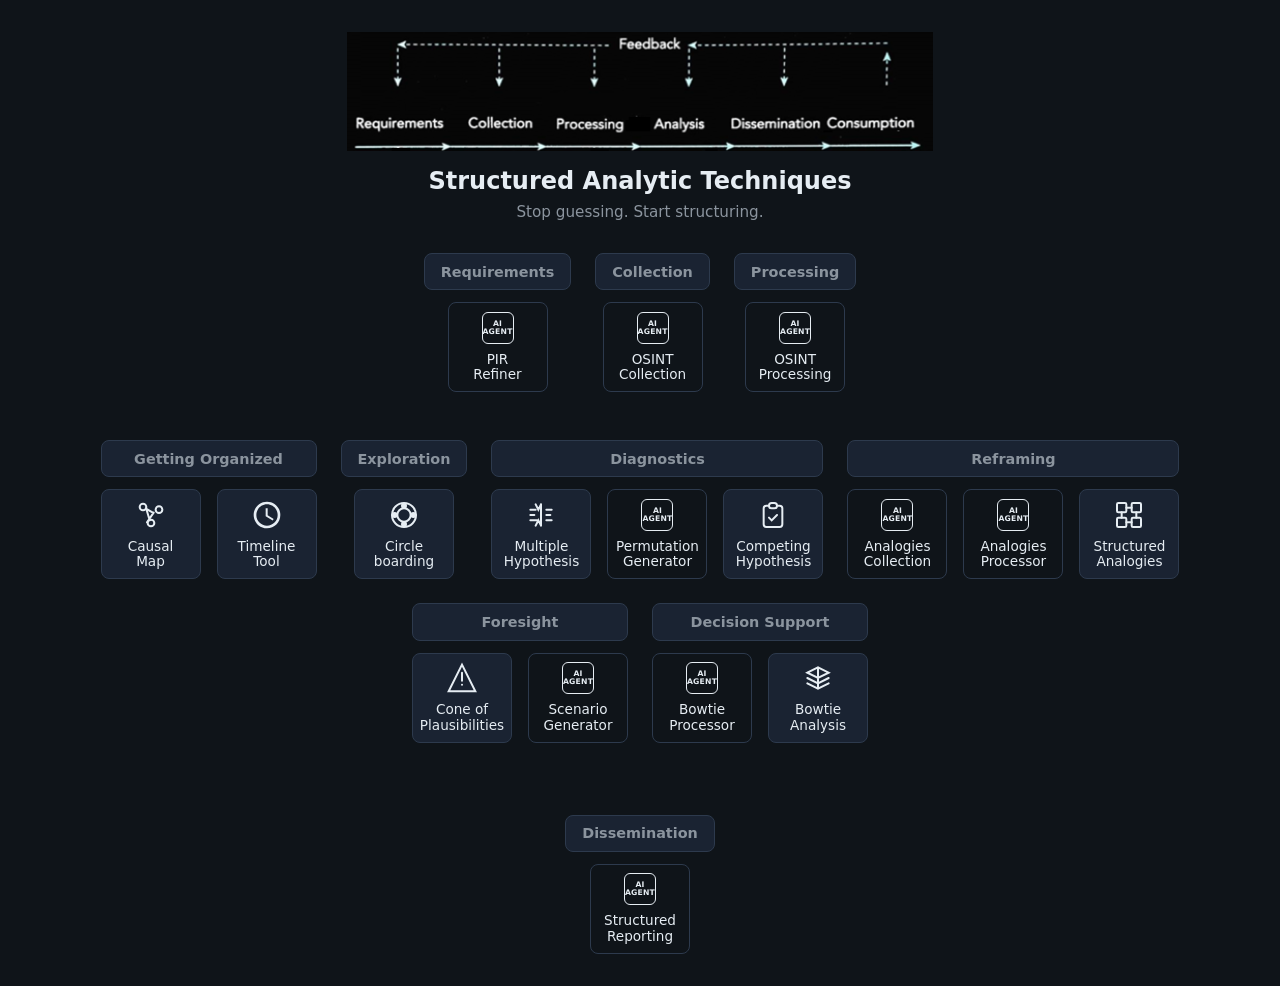
<file: index.html>
<!DOCTYPE html>
<html lang="en">
<head>
  <meta charset="UTF-8">
  <meta name="viewport" content="width=device-width, initial-scale=1.0">
  <title>Structured Analytic Techniques</title>
  <style>
    :root {
      --bg: #0f1419;
      --surface: #1a2332;
      --border: #2d3a4d;
      --text: #e6edf3;
      --text-muted: #8b949e;
      --accent: #58a6ff;
      --radius: 8px;
    }
    * { box-sizing: border-box; }
    body {
      margin: 0;
      font-family: "Segoe UI", system-ui, sans-serif;
      background: var(--bg);
      color: var(--text);
      min-height: 100vh;
      display: flex;
      flex-direction: column;
      align-items: center;
      justify-content: center;
      padding: 2rem 1rem;
    }
    .hub-logo { width: 586px; height: auto; margin-bottom: 1rem; filter: invert(1); }
    h1 { margin: 0 0 0.5rem; font-size: 1.5rem; }
    p.subtitle { margin: 0 0 2rem; color: var(--text-muted); font-size: 0.95rem; }
    .hub-categories {
      display: flex;
      flex-direction: row;
      flex-wrap: wrap;
      gap: 1.5rem;
      max-width: none;
      justify-content: center;
      align-items: flex-start;
    }
    .hub-category {
      display: flex;
      flex-direction: column;
      align-items: center;
    }
    .hub-category-wrap {
      display: inline-flex;
      flex-direction: column;
      align-items: stretch;
      gap: 0.75rem;
    }
    .hub-category-title {
      padding: 0.6rem 1rem;
      font-size: 0.9rem;
      font-weight: 600;
      color: var(--text-muted);
      background: var(--surface);
      border: 1px solid var(--border);
      border-radius: var(--radius);
      text-align: center;
    }
    .hub-buttons {
      display: flex;
      flex-wrap: wrap;
      gap: 1rem;
      justify-content: center;
    }
    .hub-btn {
      display: inline-flex;
      flex-direction: column;
      align-items: center;
      justify-content: center;
      gap: 0.5rem;
      width: 100px;
      min-width: 100px;
      height: 90px;
      min-height: 90px;
      padding: 1rem 0.75rem;
      color: var(--text);
      background: var(--surface);
      border: 1px solid var(--border);
      border-radius: var(--radius);
      text-decoration: none;
      font-size: 0.85rem;
      text-align: center;
      transition: border-color 0.2s, color 0.2s;
      box-sizing: border-box;
    }
    .hub-btn:hover {
      border-color: var(--accent);
      color: var(--accent);
    }
    .hub-btn svg {
      width: 32px;
      height: 32px;
      min-width: 32px;
      min-height: 32px;
      flex-shrink: 0;
      fill: currentColor;
    }
    .hub-btn svg[stroke] { fill: none; stroke: currentColor; }
    .hub-btn.chatgpt-btn { background: transparent; }
    .hub-agent-icon {
      width: 32px;
      min-width: 32px;
      height: 32px;
      min-height: 32px;
      display: inline-flex;
      align-items: center;
      justify-content: center;
      text-align: center;
      font-size: 0.48rem;
      font-weight: 700;
      line-height: 1.05;
      letter-spacing: 0.2px;
      border: 1px solid currentColor;
      border-radius: 6px;
      padding: 2px;
    }
    .hub-btn-label {
      display: inline-block;
      line-height: 1.15;
    }
    .hub-top-row { margin-bottom: 3rem; }
    .hub-bottom-row {
      margin-top: 3rem;
      flex: 0 0 100%;
      width: 100%;
    }
  </style>
</head>
<body>
  <img src="assets/img/logo.png" alt="Structured Analytic Techniques logo" class="hub-logo">
  <h1>Structured Analytic Techniques</h1>
  <p class="subtitle">Stop guessing. Start structuring.</p>
  <div class="hub-categories hub-top-row">
    <section class="hub-category">
      <div class="hub-category-wrap">
        <div class="hub-category-title">Requirements</div>
        <div class="hub-buttons">
          <a class="hub-btn chatgpt-btn" href="https://chatgpt.com/g/g-6991ef82e0dc8191b15286fe761777d5-intelligence-requirements-refiner" target="_blank" rel="noopener noreferrer" aria-label="Open PIR Refiner">
            <span class="hub-agent-icon" aria-hidden="true">AI AGENT</span>
            <span class="hub-btn-label">PIR<br>Refiner</span>
          </a>
        </div>
      </div>
    </section>
    <section class="hub-category">
      <div class="hub-category-wrap">
        <div class="hub-category-title">Collection</div>
        <div class="hub-buttons">
          <a class="hub-btn chatgpt-btn" href="https://chatgpt.com/g/g-6991cf0ff6ac8191965d9f137e68f239-osint-collection-agent" target="_blank" rel="noopener noreferrer" aria-label="Open OSINT Collection">
            <span class="hub-agent-icon" aria-hidden="true">AI AGENT</span>
            <span class="hub-btn-label">OSINT<br>Collection</span>
          </a>
        </div>
      </div>
    </section>
    <section class="hub-category">
      <div class="hub-category-wrap">
        <div class="hub-category-title">Processing</div>
        <div class="hub-buttons">
          <a class="hub-btn chatgpt-btn" href="https://chatgpt.com/g/g-6991d37345b08191aeb92a24be068a20-osint-processing-agent" target="_blank" rel="noopener noreferrer" aria-label="Open OSINT Processing">
            <span class="hub-agent-icon" aria-hidden="true">AI AGENT</span>
            <span class="hub-btn-label">OSINT<br>Processing</span>
          </a>
        </div>
      </div>
    </section>
  </div>
  <div class="hub-categories">
    <section class="hub-category">
      <div class="hub-category-wrap">
        <div class="hub-category-title">Getting Organized</div>
        <div class="hub-buttons">
        <a class="hub-btn" href="http://localhost:8080" aria-label="Open Causal Map (port 8080)">
          <svg viewBox="0 0 24 24" aria-hidden="true" fill="none" stroke="currentColor" stroke-width="1.5" stroke-linecap="round"><circle cx="6" cy="6" r="2.5"/><circle cx="18" cy="8" r="2.5"/><circle cx="12" cy="18" r="2.5"/><path d="M8.2 7.2l5.5 3.2M14 10.2l-5 7.2M8.5 7.5L11 16"/></svg>
          <span class="hub-btn-label">Causal<br>Map</span>
        </a>
        <a class="hub-btn" href="http://localhost:8081" aria-label="Open Timeline (port 8081)">
          <svg viewBox="0 0 24 24" aria-hidden="true"><path d="M12 2C6.5 2 2 6.5 2 12s4.5 10 10 10 10-4.5 10-10S17.5 2 12 2zm0 18c-4.41 0-8-3.59-8-8s3.59-8 8-8 8 3.59 8 8-3.59 8-8 8zm.5-13H11v6l5.25 3.15.75-1.23-4.5-2.67V7z"/></svg>
          <span class="hub-btn-label">Timeline<br>Tool</span>
        </a>
        </div>
      </div>
    </section>
    <section class="hub-category">
      <div class="hub-category-wrap">
        <div class="hub-category-title">Exploration</div>
        <div class="hub-buttons">
        <a class="hub-btn" href="http://localhost:8082" aria-label="Open Circleboarding (port 8082)">
          <svg viewBox="0 0 24 24" aria-hidden="true" fill="none" stroke="currentColor" stroke-width="1.5"><circle cx="12" cy="12" r="9"/><circle cx="12" cy="12" r="5"/><circle cx="12" cy="5" r="1.5" fill="currentColor"/><circle cx="19" cy="12" r="1.5" fill="currentColor"/><circle cx="12" cy="19" r="1.5" fill="currentColor"/><circle cx="5" cy="12" r="1.5" fill="currentColor"/></svg>
          <span class="hub-btn-label">Circle<br>boarding</span>
        </a>
        </div>
      </div>
    </section>
    <section class="hub-category">
      <div class="hub-category-wrap">
        <div class="hub-category-title">Diagnostics</div>
        <div class="hub-buttons">
        <a class="hub-btn" href="http://localhost:8083" aria-label="Open Multiple Hypothesis Generation (port 8083)">
          <svg viewBox="0 0 24 24" aria-hidden="true" fill="none" stroke="currentColor" stroke-width="1.5" stroke-linecap="round"><path d="M12 4v16M4 8h4M4 12h3M4 16h5M16 8h4M16 12h3M16 16h4M8 4l2 4 2-4M8 20l2-4 2 4"/></svg>
          <span class="hub-btn-label">Multiple<br>Hypothesis</span>
        </a>
        <a class="hub-btn chatgpt-btn" href="https://chatgpt.com/g/g-6992157cb5dc81919a58f9c6cb27baf3-hypothesis-permutation-generator" target="_blank" rel="noopener noreferrer" aria-label="Open Permutation Generator">
          <span class="hub-agent-icon" aria-hidden="true">AI AGENT</span>
          <span class="hub-btn-label">Permutation<br>Generator</span>
        </a>
        <a class="hub-btn" href="http://localhost:8084" aria-label="Open Competing Hypothesis evidence list (port 8084)">
          <svg viewBox="0 0 24 24" aria-hidden="true" fill="none" stroke="currentColor" stroke-width="1.5" stroke-linecap="round"><path d="M9 5H7a2 2 0 00-2 2v12a2 2 0 002 2h10a2 2 0 002-2V7a2 2 0 00-2-2h-2M9 5a2 2 0 002 2h2a2 2 0 002-2M9 5a2 2 0 012-2h2a2 2 0 012 2m-6 9l2 2 4-4"/></svg>
          <span class="hub-btn-label">Competing<br>Hypothesis</span>
        </a>
        </div>
      </div>
    </section>
    <section class="hub-category">
      <div class="hub-category-wrap">
        <div class="hub-category-title">Reframing</div>
        <div class="hub-buttons">
          <a class="hub-btn chatgpt-btn" href="https://chatgpt.com/g/g-6994a86ec1308191a75feb4560559f55-structured-analogies-collection-agent" target="_blank" rel="noopener noreferrer" aria-label="Open Analogies Collection">
            <span class="hub-agent-icon" aria-hidden="true">AI AGENT</span>
            <span class="hub-btn-label">Analogies<br>Collection</span>
          </a>
          <a class="hub-btn chatgpt-btn" href="https://chatgpt.com/g/g-6994a1ae593c81918abf9c09e97a51f0-structured-analogies-procession-agent" target="_blank" rel="noopener noreferrer" aria-label="Open Analogies Processor">
            <span class="hub-agent-icon" aria-hidden="true">AI AGENT</span>
            <span class="hub-btn-label">Analogies<br>Processor</span>
          </a>
          <a class="hub-btn" href="04-reframing/structured-analysis-of-analogies/index.html" aria-label="Open Structured Analogies">
            <svg viewBox="0 0 24 24" aria-hidden="true" fill="none" stroke="currentColor" stroke-width="1.5" stroke-linecap="round"><rect x="3" y="3" width="7" height="7" rx="1"/><rect x="14" y="3" width="7" height="7" rx="1"/><rect x="3" y="14" width="7" height="7" rx="1"/><rect x="14" y="14" width="7" height="7" rx="1"/><path d="M10 6.5h4M6.5 10v4M17.5 10v4M10 17.5h4"/></svg>
            <span class="hub-btn-label">Structured<br>Analogies</span>
          </a>
        </div>
      </div>
    </section>
    <section class="hub-category">
      <div class="hub-category-wrap">
        <div class="hub-category-title">Foresight</div>
        <div class="hub-buttons">
          <a class="hub-btn" href="05-foresight/structured-cone-of-plausibilities/index.html" aria-label="Open Cone of Plausibilities">
            <svg viewBox="0 0 24 24" aria-hidden="true" fill="none" stroke="currentColor" stroke-width="1.5" stroke-linecap="round"><path d="M12 2L2 22h20L12 2z"/><path d="M12 8v6M12 17h.01"/></svg>
            <span class="hub-btn-label">Cone of<br>Plausibilities</span>
          </a>
          <a class="hub-btn chatgpt-btn" href="https://chatgpt.com/g/g-69963f07809c8191b528296b10d0f9eb-cone-of-plausibility-agent" target="_blank" rel="noopener noreferrer" aria-label="Open Scenario Generator">
            <span class="hub-agent-icon" aria-hidden="true">AI AGENT</span>
            <span class="hub-btn-label">Scenario<br>Generator</span>
          </a>
        </div>
      </div>
    </section>
    <section class="hub-category">
      <div class="hub-category-wrap">
        <div class="hub-category-title">Decision Support</div>
        <div class="hub-buttons">
          <a class="hub-btn chatgpt-btn" href="https://chatgpt.com/g/g-69a16d8f8d18819185a4b86d46d6da88-bowtie-analysis-processor-agent" target="_blank" rel="noopener noreferrer" aria-label="Open Bowtie Processor">
            <span class="hub-agent-icon" aria-hidden="true">AI AGENT</span>
            <span class="hub-btn-label">Bowtie<br>Processor</span>
          </a>
          <a class="hub-btn" href="06-decision-support/structured-bowtie-analysis/index.html" aria-label="Open Bowtie Analysis">
            <svg viewBox="0 0 24 24" aria-hidden="true" fill="none" stroke="currentColor" stroke-width="1.5" stroke-linecap="round"><path d="M12 4v16M4 8l8-4 8 4-8 4-8-4zM4 16l8 4 8-4"/><path d="M4 12l8 4 8-4"/></svg>
            <span class="hub-btn-label">Bowtie<br>Analysis</span>
          </a>
        </div>
      </div>
    </section>
    <section class="hub-category hub-bottom-row">
      <div class="hub-category-wrap">
        <div class="hub-category-title">Dissemination</div>
        <div class="hub-buttons">
          <a class="hub-btn chatgpt-btn" href="https://chatgpt.com/g/g-69a1780234108191ba3e559028bc92c0-intel-reporting-agent" target="_blank" rel="noopener noreferrer" aria-label="Open Structured Reporting">
            <span class="hub-agent-icon" aria-hidden="true">AI AGENT</span>
            <span class="hub-btn-label">Structured<br>Reporting</span>
          </a>
        </div>
      </div>
    </section>
  </div>
</body>
</html>
</file>
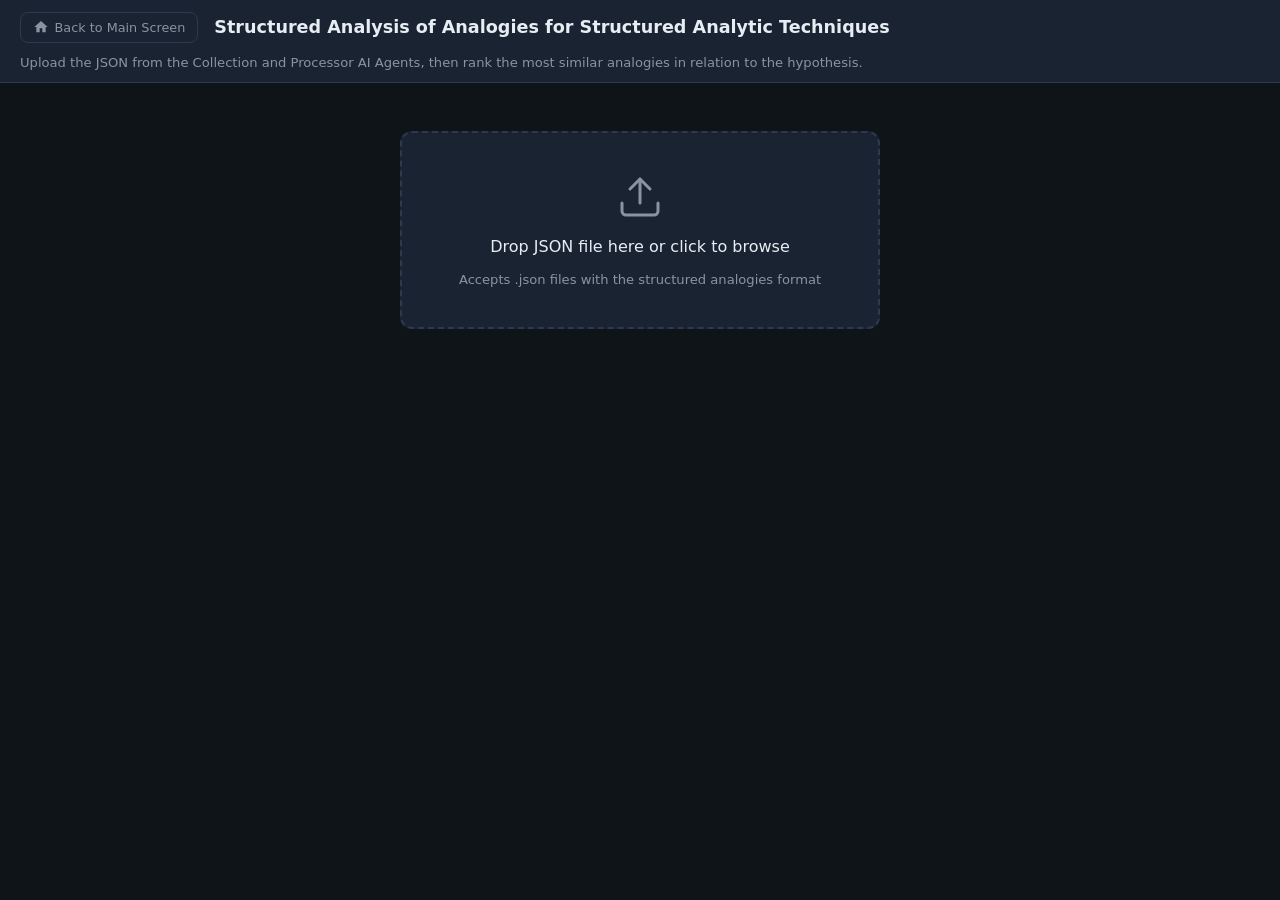
<file: 04-reframing/structured-analysis-of-analogies/index.html>
<!DOCTYPE html>
<html lang="en">
<head>
  <meta charset="UTF-8">
  <meta name="viewport" content="width=device-width, initial-scale=1.0">
  <title>Structured Analogies — Structured Analytic Techniques</title>
  <style>
    :root {
      --bg: #0f1419;
      --surface: #1a2332;
      --surface-alt: #1e2a3a;
      --border: #2d3a4d;
      --border-focus: #58a6ff;
      --text: #e6edf3;
      --text-muted: #8b949e;
      --accent: #58a6ff;
      --accent-hover: #79b8ff;
      --radius: 8px;
      --col-title: #3fb9504d;
      --col-country: #58a6ff33;
      --col-who: #d2a8ff33;
      --col-what: #f7814833;
      --col-when: #e3b34133;
      --col-why: #f778ba33;
      --col-how: #56d4dd33;
      --col-notes: #8b949e22;
    }
    * { box-sizing: border-box; margin: 0; padding: 0; }
    body {
      font-family: "Segoe UI", system-ui, -apple-system, sans-serif;
      background: var(--bg);
      color: var(--text);
      min-height: 100vh;
    }

    /* Header */
    .page-header {
      display: flex;
      align-items: center;
      gap: 1rem;
      padding: 0.75rem 1.25rem;
      background: var(--surface);
      border-bottom: 1px solid var(--border);
      flex-wrap: wrap;
    }
    .btn-back {
      display: inline-flex;
      align-items: center;
      gap: 0.35rem;
      padding: 0.4rem 0.75rem;
      font-size: 0.8rem;
      color: var(--text-muted);
      background: transparent;
      border: 1px solid var(--border);
      border-radius: var(--radius);
      text-decoration: none;
      cursor: pointer;
      transition: border-color 0.2s, color 0.2s;
      white-space: nowrap;
    }
    .btn-back:hover { border-color: var(--accent); color: var(--accent); }
    .btn-back svg { width: 16px; height: 16px; fill: currentColor; }
    .page-title {
      font-size: 1.1rem;
      font-weight: 600;
      flex: 1;
    }
    .page-subtitle {
      width: 100%;
      font-size: 0.82rem;
      color: var(--text-muted);
      margin-top: -0.25rem;
    }

    /* Upload area */
    .upload-area {
      display: flex;
      flex-direction: column;
      align-items: center;
      justify-content: center;
      padding: 3rem 2rem;
    }
    .upload-box {
      display: flex;
      flex-direction: column;
      align-items: center;
      gap: 1rem;
      padding: 2.5rem 3rem;
      border: 2px dashed var(--border);
      border-radius: 12px;
      background: var(--surface);
      cursor: pointer;
      transition: border-color 0.25s, background 0.25s;
      max-width: 480px;
      width: 100%;
      text-align: center;
    }
    .upload-box:hover, .upload-box.drag-over {
      border-color: var(--accent);
      background: var(--surface-alt);
    }
    .upload-box svg {
      width: 48px;
      height: 48px;
      color: var(--text-muted);
      transition: color 0.25s;
    }
    .upload-box:hover svg { color: var(--accent); }
    .upload-label {
      font-size: 1rem;
      font-weight: 500;
    }
    .upload-hint {
      font-size: 0.82rem;
      color: var(--text-muted);
    }
    .upload-input { display: none; }

    /* Toolbar shown after load */
    .toolbar {
      display: none;
      align-items: center;
      gap: 0.75rem;
      padding: 0.5rem 1.25rem;
      background: var(--surface);
      border-bottom: 1px solid var(--border);
      flex-wrap: wrap;
    }
    .toolbar.visible { display: flex; }
    .toolbar-info {
      font-size: 0.82rem;
      color: var(--text-muted);
      flex: 1;
    }
    .toolbar-btn {
      padding: 0.35rem 0.7rem;
      font-size: 0.8rem;
      color: var(--text);
      background: transparent;
      border: 1px solid var(--border);
      border-radius: var(--radius);
      cursor: pointer;
      transition: border-color 0.2s, color 0.2s;
      white-space: nowrap;
    }
    .toolbar-btn:hover { border-color: var(--accent); color: var(--accent); }
    .toolbar-btn-save {
      color: #fff;
      background: #238636;
      border-color: #238636;
    }
    .toolbar-btn-save:hover { background: #2ea043; border-color: #2ea043; color: #fff; }

    /* Scoreboard */
    .scoreboard {
      display: none;
      padding: 0.9rem 1.25rem;
      background: var(--surface);
      border-bottom: 1px solid var(--border);
    }
    .scoreboard.visible { display: block; }
    .scoreboard-header {
      display: flex;
      align-items: center;
      justify-content: space-between;
      margin-bottom: 0.5rem;
    }
    .scoreboard-title {
      font-size: 0.75rem;
      font-weight: 700;
      text-transform: uppercase;
      letter-spacing: 0.04em;
      color: var(--text-muted);
    }
    .scoreboard-toggle {
      padding: 0.2rem 0.5rem;
      font-size: 0.72rem;
      color: var(--text-muted);
      background: transparent;
      border: 1px solid var(--border);
      border-radius: 4px;
      cursor: pointer;
      transition: border-color 0.15s, color 0.15s;
    }
    .scoreboard-toggle:hover { border-color: var(--accent); color: var(--accent); }
    .scoreboard.collapsed .scoreboard-list { display: none; }
    .scoreboard.collapsed .scoreboard-header { margin-bottom: 0; }
    .scoreboard-list {
      display: flex;
      flex-direction: column;
      gap: 4px;
    }
    .scoreboard-row {
      display: flex;
      align-items: center;
      gap: 8px;
    }
    .scoreboard-bar-wrap {
      flex: 1;
      height: 18px;
      background: var(--bg);
      border-radius: 3px;
      overflow: hidden;
      position: relative;
    }
    .scoreboard-bar {
      height: 100%;
      border-radius: 3px;
      transition: width 0.3s ease;
      min-width: 0;
    }
    .scoreboard-name {
      font-size: 0.78rem;
      color: var(--text);
      width: 260px;
      min-width: 160px;
      white-space: nowrap;
      overflow: hidden;
      text-overflow: ellipsis;
    }
    .scoreboard-name.is-hypothesis {
      color: var(--text-muted);
      font-style: italic;
    }
    .scoreboard-pts {
      font-size: 0.75rem;
      font-weight: 700;
      min-width: 32px;
      text-align: right;
    }

    /* Board grid */
    .board {
      display: none;
      flex-direction: column;
      gap: 0;
      padding: 1.25rem 1.25rem 2rem;
      overflow-x: auto;
    }
    .board.visible { display: flex; }

    /* Column headers */
    .board-header {
      display: grid;
      grid-template-columns: 28px 200px 130px 1fr 1fr 1fr 1fr 1fr;
      gap: 10px;
      min-width: 1030px;
      margin-bottom: 10px;
      position: sticky;
      top: 0;
      z-index: 10;
    }
    .col-head {
      padding: 0.55rem 0.65rem;
      font-size: 0.75rem;
      font-weight: 700;
      text-transform: uppercase;
      letter-spacing: 0.04em;
      border-radius: var(--radius) var(--radius) 0 0;
      text-align: center;
      white-space: nowrap;
    }
    .col-head-title   { background: var(--col-title);   color: #3fb950; }
    .col-head-country { background: var(--col-country); color: #58a6ff; }
    .col-head-who     { background: var(--col-who);     color: #d2a8ff; }
    .col-head-what    { background: var(--col-what);     color: #f78148; }
    .col-head-when    { background: var(--col-when);     color: #e3b341; }
    .col-head-why     { background: var(--col-why);      color: #f778ba; }
    .col-head-how     { background: var(--col-how);      color: #56d4dd; }

    /* Row */
    .board-row {
      display: grid;
      grid-template-columns: 28px 200px 130px 1fr 1fr 1fr 1fr 1fr;
      gap: 10px;
      min-width: 1030px;
      margin-bottom: 10px;
    }

    /* Collapse toggle button */
    .btn-collapse {
      width: 28px;
      height: 28px;
      padding: 0;
      font-size: 1rem;
      line-height: 1;
      color: var(--text-muted);
      background: var(--surface);
      border: 1px solid var(--border);
      border-radius: 4px;
      cursor: pointer;
      display: flex;
      align-items: center;
      justify-content: center;
      align-self: start;
      margin-top: 0.35rem;
      transition: border-color 0.15s, color 0.15s;
    }
    .btn-collapse:hover { border-color: var(--accent); color: var(--accent); }

    /* Collapsed row */
    .board-row.collapsed {
      grid-template-columns: 28px 1fr;
    }
    .board-row.collapsed .cell:not(.cell-title) { display: none; }
    .board-row.collapsed .cell-title {
      font-weight: 600;
    }

    /* Cell */
    .cell {
      padding: 0.6rem 0.7rem;
      font-size: 0.82rem;
      line-height: 1.45;
      background: var(--surface);
      border: 1px solid var(--border);
      border-radius: 4px;
      overflow-wrap: break-word;
      word-break: break-word;
      cursor: pointer;
      transition: border-color 0.15s;
    }
    .cell:hover { border-color: var(--accent); }
    .cell-title {
      font-weight: 600;
      border-left: 3px solid #3fb950;
    }
    .cell-country {
      border-left: 3px solid #58a6ff;
    }
    .cell-who {
      border-left: 3px solid #d2a8ff;
    }
    .cell-what {
      border-left: 3px solid #f78148;
    }
    .cell-when {
      border-left: 3px solid #e3b341;
    }
    .cell-why {
      border-left: 3px solid #f778ba;
    }
    .cell-how {
      border-left: 3px solid #56d4dd;
    }
    .cell-empty {
      color: var(--text-muted);
      font-style: italic;
    }

    /* First row – hypothesis (grayed out) */
    .board-row.hypothesis .cell {
      background: #161c24;
      color: var(--text-muted);
      opacity: 0.6;
    }
    .board-row.hypothesis .cell-title {
      border-left-color: var(--text-muted);
    }
    .board-row.hypothesis .cell-country { border-left-color: var(--text-muted); }
    .board-row.hypothesis .cell-who     { border-left-color: var(--text-muted); }
    .board-row.hypothesis .cell-what    { border-left-color: var(--text-muted); }
    .board-row.hypothesis .cell-when    { border-left-color: var(--text-muted); }
    .board-row.hypothesis .cell-why     { border-left-color: var(--text-muted); }
    .board-row.hypothesis .cell-how     { border-left-color: var(--text-muted); }
    .hypothesis-tag {
      display: inline-block;
      margin-top: 0.3rem;
      padding: 0.1rem 0.4rem;
      font-size: 0.65rem;
      font-weight: 700;
      text-transform: uppercase;
      letter-spacing: 0.06em;
      color: #e3b341;
      background: #e3b34120;
      border-radius: 3px;
    }

    /* Help button on column headers */
    .col-head {
      position: relative;
    }
    .btn-help {
      position: absolute;
      right: 4px;
      top: 50%;
      transform: translateY(-50%);
      display: flex;
      align-items: center;
      justify-content: center;
      width: 16px;
      height: 16px;
      padding: 0;
      font-size: 0.6rem;
      font-weight: 700;
      line-height: 1;
      color: var(--text-muted);
      background: transparent;
      border: 1px solid var(--border);
      border-radius: 50%;
      cursor: pointer;
      transition: border-color 0.15s, color 0.15s;
    }
    .btn-help:hover { border-color: var(--accent); color: var(--accent); }

    /* Help tooltip popup */
    .help-tip {
      display: none;
      position: absolute;
      top: 100%;
      left: 50%;
      transform: translateX(-50%);
      z-index: 30;
      width: 220px;
      padding: 0.5rem 0.65rem;
      font-size: 0.78rem;
      font-weight: 400;
      line-height: 1.45;
      text-transform: none;
      letter-spacing: 0;
      color: var(--text);
      background: var(--surface-alt);
      border: 1px solid var(--border);
      border-radius: var(--radius);
      box-shadow: 0 6px 20px rgba(0,0,0,0.4);
      white-space: normal;
      text-align: left;
    }
    .help-tip.open { display: block; }

    /* Score button on scorable cells */
    .cell-scorable {
      position: relative;
    }
    .btn-score {
      position: absolute;
      top: 4px;
      right: 4px;
      width: 20px;
      height: 20px;
      padding: 0;
      font-size: 0.75rem;
      line-height: 1;
      color: var(--text-muted);
      background: var(--surface-alt);
      border: 1px solid var(--border);
      border-radius: 4px;
      cursor: pointer;
      display: flex;
      align-items: center;
      justify-content: center;
      transition: border-color 0.15s, color 0.15s, background 0.15s;
      z-index: 5;
    }
    .btn-score:hover { border-color: var(--accent); color: var(--accent); }
    .btn-score.scored {
      color: #3fb950;
      border-color: #3fb950;
      background: #3fb95018;
    }
    .btn-score.scored:hover { color: #f85149; border-color: #f85149; background: #f8514918; }


    /* Description tooltip */
    .cell-title[data-description] { position: relative; cursor: help; }
    .cell-title .desc-tooltip {
      display: none;
      position: absolute;
      left: 0;
      top: 100%;
      z-index: 20;
      width: 320px;
      max-width: 80vw;
      padding: 0.65rem 0.75rem;
      font-size: 0.78rem;
      font-weight: 400;
      line-height: 1.5;
      color: var(--text);
      background: #1e2a3a;
      border: 1px solid var(--border);
      border-radius: var(--radius);
      box-shadow: 0 8px 24px rgba(0,0,0,0.4);
      pointer-events: none;
    }
    .cell-title:hover .desc-tooltip { display: block; }

    /* Detail modal */
    .detail-overlay {
      display: none;
      position: fixed;
      inset: 0;
      z-index: 100;
      background: rgba(0,0,0,0.6);
      align-items: center;
      justify-content: center;
      padding: 2rem;
    }
    .detail-overlay.open { display: flex; }
    .detail-box {
      background: var(--surface);
      border: 1px solid var(--border);
      border-radius: 12px;
      width: 100%;
      max-width: 680px;
      max-height: 85vh;
      overflow-y: auto;
      box-shadow: 0 12px 40px rgba(0,0,0,0.5);
    }
    .detail-header {
      display: flex;
      align-items: flex-start;
      justify-content: space-between;
      gap: 1rem;
      padding: 1.1rem 1.25rem 0.75rem;
      border-bottom: 1px solid var(--border);
    }
    .detail-title {
      font-size: 1.05rem;
      font-weight: 700;
      line-height: 1.35;
    }
    .detail-close {
      flex-shrink: 0;
      width: 28px;
      height: 28px;
      display: flex;
      align-items: center;
      justify-content: center;
      background: transparent;
      border: 1px solid var(--border);
      border-radius: 6px;
      color: var(--text-muted);
      font-size: 1.1rem;
      cursor: pointer;
      transition: border-color 0.15s, color 0.15s;
    }
    .detail-close:hover { border-color: var(--accent); color: var(--accent); }
    .detail-body {
      padding: 0.75rem 1.25rem 1.25rem;
      display: flex;
      flex-direction: column;
      gap: 0.85rem;
    }
    .detail-field { min-height: 0; }
    .detail-label {
      display: block;
      font-size: 0.72rem;
      font-weight: 700;
      text-transform: uppercase;
      letter-spacing: 0.04em;
      margin-bottom: 0.2rem;
    }
    .detail-label-country { color: #58a6ff; }
    .detail-label-desc    { color: var(--text-muted); }
    .detail-label-who     { color: #d2a8ff; }
    .detail-label-what    { color: #f78148; }
    .detail-label-when    { color: #e3b341; }
    .detail-label-why     { color: #f778ba; }
    .detail-label-how     { color: #56d4dd; }
    .detail-label-sources { color: #f0883e; }
    .detail-label-notes   { color: #8b949e; }
    .detail-sources {
      list-style: none;
      padding: 0;
      margin: 0;
      display: flex;
      flex-direction: column;
      gap: 0.3rem;
    }
    .detail-sources li a {
      font-size: 0.82rem;
      color: var(--accent);
      text-decoration: none;
      word-break: break-all;
    }
    .detail-sources li a:hover { text-decoration: underline; color: var(--accent-hover); }
    .detail-value {
      font-size: 0.88rem;
      line-height: 1.55;
      color: var(--text);
      white-space: pre-wrap;
    }
    .detail-value-empty {
      color: var(--text-muted);
      font-style: italic;
    }
    .detail-sep {
      border: none;
      border-top: 1px solid var(--border);
      margin: 0.1rem 0;
    }
    .detail-notes-textarea {
      width: 100%;
      min-height: 80px;
      padding: 0.55rem 0.65rem;
      font-family: inherit;
      font-size: 0.85rem;
      line-height: 1.5;
      color: var(--text);
      background: var(--surface-alt);
      border: 1px solid var(--border);
      border-radius: 6px;
      resize: vertical;
      outline: none;
      transition: border-color 0.2s;
    }
    .detail-notes-textarea:focus { border-color: var(--accent); }
    .detail-notes-textarea::placeholder { color: var(--text-muted); }
    .detail-save {
      display: block;
      margin-top: 0.75rem;
      margin-left: auto;
      padding: 0.4rem 1rem;
      font-size: 0.82rem;
      color: #fff;
      background: #238636;
      border: 1px solid #238636;
      border-radius: 6px;
      cursor: pointer;
      transition: background 0.15s;
    }
    .detail-save:hover { background: #2ea043; }

    /* Responsive */
    @media (max-width: 1300px) {
      .board-header, .board-row {
        grid-template-columns: 28px 180px 110px repeat(5, 1fr);
      }
      .board-row.collapsed {
        grid-template-columns: 28px 1fr;
      }
    }
  </style>
</head>
<body>

  <header class="page-header">
    <a class="btn-back" href="http://localhost:3000/" aria-label="Back to main screen">
      <svg viewBox="0 0 24 24" aria-hidden="true"><path d="M10 20v-6h4v6h5v-8h3L12 3 2 12h3v8z"/></svg>
      Back to Main Screen
    </a>
    <h1 class="page-title">Structured Analysis of Analogies for Structured Analytic Techniques</h1>
    <p class="page-subtitle">Upload the JSON from the Collection and Processor AI Agents, then rank the most similar analogies in relation to the hypothesis.</p>
  </header>

  <!-- Upload screen -->
  <div class="upload-area" id="upload-area">
    <div class="upload-box" id="upload-box">
      <svg viewBox="0 0 24 24" fill="none" stroke="currentColor" stroke-width="1.5" stroke-linecap="round" stroke-linejoin="round">
        <path d="M21 15v4a2 2 0 0 1-2 2H5a2 2 0 0 1-2-2v-4"/>
        <polyline points="17 8 12 3 7 8"/>
        <line x1="12" y1="3" x2="12" y2="15"/>
      </svg>
      <span class="upload-label">Drop JSON file here or click to browse</span>
      <span class="upload-hint">Accepts .json files with the structured analogies format</span>
      <input type="file" class="upload-input" id="file-input" accept=".json,application/json">
    </div>
  </div>

  <!-- Toolbar -->
  <div class="toolbar" id="toolbar">
    <span class="toolbar-info" id="toolbar-info"></span>
    <button type="button" class="toolbar-btn toolbar-btn-save" id="btn-save">Save</button>
    <button type="button" class="toolbar-btn" id="btn-export">Export JSON</button>
    <button type="button" class="toolbar-btn" id="btn-new">Load another file</button>
  </div>

  <!-- Scoreboard -->
  <div class="scoreboard" id="scoreboard">
    <div class="scoreboard-header">
      <div class="scoreboard-title">Analogy Similarity Scores</div>
      <button type="button" class="scoreboard-toggle" id="scoreboard-toggle">Hide</button>
    </div>
    <div class="scoreboard-list" id="scoreboard-list"></div>
  </div>

  <!-- Board -->
  <div class="board" id="board">
    <div class="board-header">
      <div></div>
      <div class="col-head col-head-title">Title <button type="button" class="btn-help" data-help="How similar is the overall theme or nature of this event to the hypothesis?">?</button><div class="help-tip"></div></div>
      <div class="col-head col-head-country">Country <button type="button" class="btn-help" data-help="How similar is the country or regional context to the hypothesis?">?</button><div class="help-tip"></div></div>
      <div class="col-head col-head-who">Who? <button type="button" class="btn-help" data-help="How similar are the actors and targets to those in the hypothesis?">?</button><div class="help-tip"></div></div>
      <div class="col-head col-head-what">What? <button type="button" class="btn-help" data-help="How similar is what happened to what the hypothesis describes?">?</button><div class="help-tip"></div></div>
      <div class="col-head col-head-when">When? <button type="button" class="btn-help" data-help="How similar is the timing or tempo of events to the hypothesis?">?</button><div class="help-tip"></div></div>
      <div class="col-head col-head-why">Why? <button type="button" class="btn-help" data-help="How similar are the underlying causes or motivations to the hypothesis?">?</button><div class="help-tip"></div></div>
      <div class="col-head col-head-how">How? <button type="button" class="btn-help" data-help="How similar are the mechanisms or methods of escalation to the hypothesis?">?</button><div class="help-tip"></div></div>
    </div>
    <div id="board-rows"></div>
  </div>

  <!-- Detail modal -->
  <div class="detail-overlay" id="detail-overlay">
    <div class="detail-box" id="detail-box">
      <div class="detail-header">
        <span class="detail-title" id="detail-title"></span>
        <button type="button" class="detail-close" id="detail-close" aria-label="Close">&times;</button>
      </div>
      <div class="detail-body" id="detail-body"></div>
    </div>
  </div>

  <script>
    const uploadArea    = document.getElementById('upload-area');
    const uploadBox     = document.getElementById('upload-box');
    const fileInput     = document.getElementById('file-input');
    const toolbar       = document.getElementById('toolbar');
    const toolbarInfo   = document.getElementById('toolbar-info');
    const scoreboard    = document.getElementById('scoreboard');
    const scoreboardList = document.getElementById('scoreboard-list');
    const board         = document.getElementById('board');
    const boardRows     = document.getElementById('board-rows');
    const btnSave       = document.getElementById('btn-save');
    const btnExport     = document.getElementById('btn-export');
    const btnNew        = document.getElementById('btn-new');
    const detailOverlay = document.getElementById('detail-overlay');
    const detailBox     = document.getElementById('detail-box');
    const detailTitle   = document.getElementById('detail-title');
    const detailBody    = document.getElementById('detail-body');
    const detailClose   = document.getElementById('detail-close');

    let currentData = [];
    let currentFilename = '';
    let collapsedRows = new Set();
    const STORAGE_KEY = 'sat-analogies-state';

    function saveState() {
      try {
        sessionStorage.setItem(STORAGE_KEY, JSON.stringify({
          data: currentData,
          filename: currentFilename,
          collapsed: Array.from(collapsedRows)
        }));
      } catch (_) { /* quota exceeded – ignore */ }
    }

    function restoreState() {
      try {
        const raw = sessionStorage.getItem(STORAGE_KEY);
        if (!raw) return;
        const state = JSON.parse(raw);
        if (Array.isArray(state.collapsed)) {
          collapsedRows = new Set(state.collapsed);
        }
        if (Array.isArray(state.data) && state.data.length) {
          loadBoard(state.data, state.filename || 'restored session');
        }
      } catch (_) { /* corrupt – ignore */ }
    }

    /* --- Upload handling --- */
    uploadBox.addEventListener('click', () => fileInput.click());

    uploadBox.addEventListener('dragover', e => {
      e.preventDefault();
      uploadBox.classList.add('drag-over');
    });
    uploadBox.addEventListener('dragleave', () => uploadBox.classList.remove('drag-over'));
    uploadBox.addEventListener('drop', e => {
      e.preventDefault();
      uploadBox.classList.remove('drag-over');
      const file = e.dataTransfer.files[0];
      if (file) handleFile(file);
    });

    fileInput.addEventListener('change', () => {
      if (fileInput.files[0]) handleFile(fileInput.files[0]);
    });

    function handleFile(file) {
      const reader = new FileReader();
      reader.onload = e => {
        try {
          const json = JSON.parse(e.target.result);
          if (!Array.isArray(json)) throw new Error('Expected a JSON array');
          loadBoard(json, file.name);
        } catch (err) {
          alert('Failed to parse JSON:\n' + err.message);
        }
      };
      reader.readAsText(file);
    }

    const scoreboardToggle = document.getElementById('scoreboard-toggle');

    scoreboardToggle.addEventListener('click', () => {
      scoreboard.classList.toggle('collapsed');
      scoreboardToggle.textContent = scoreboard.classList.contains('collapsed') ? 'Show' : 'Hide';
    });

    /* Help tip toggle on ? buttons */
    document.querySelectorAll('.btn-help').forEach(btn => {
      btn.addEventListener('click', e => {
        e.stopPropagation();
        const tip = btn.parentElement.querySelector('.help-tip');
        const isOpen = tip.classList.contains('open');
        document.querySelectorAll('.help-tip.open').forEach(t => t.classList.remove('open'));
        if (!isOpen) {
          tip.textContent = btn.dataset.help;
          tip.classList.add('open');
        }
      });
    });
    document.addEventListener('click', () => {
      document.querySelectorAll('.help-tip.open').forEach(t => t.classList.remove('open'));
    });

    const SCORE_FIELDS = ['Title', 'Country', 'WHO', 'WHAT', 'WHEN', 'WHY', 'HOW'];
    const BAR_COLORS = ['#3fb950', '#58a6ff', '#d2a8ff', '#f78148', '#e3b341', '#f778ba', '#56d4dd'];

    function renderScoreboard() {
      scoreboardList.innerHTML = '';
      if (!currentData.length) { scoreboard.classList.remove('visible'); return; }

      const entries = currentData
        .map((entry, idx) => {
          if (!entry._scores) entry._scores = {};
          const total = SCORE_FIELDS.reduce((s, f) => s + (entry._scores[f] ? 1 : 0), 0);
          return { title: entry['Title'] || '(untitled)', total, idx };
        })
        .filter(e => e.idx !== 0);

      entries.sort((a, b) => b.total - a.total);

      entries.forEach(e => {
        const pct = Math.round((e.total / 7) * 100);
        const color = pct > 0 ? BAR_COLORS[Math.min(Math.floor(e.total) - 1, BAR_COLORS.length - 1)] : 'transparent';
        const row = document.createElement('div');
        row.className = 'scoreboard-row';
        row.innerHTML =
          `<span class="scoreboard-name${e.idx === 0 ? ' is-hypothesis' : ''}">${esc(e.title)}</span>` +
          `<div class="scoreboard-bar-wrap"><div class="scoreboard-bar" style="width:${pct}%;background:${color};"></div></div>` +
          `<span class="scoreboard-pts" style="color:${e.total > 0 ? color : 'var(--text-muted)'}">${e.total}/7</span>`;
        scoreboardList.appendChild(row);
      });

      scoreboard.classList.add('visible');
    }

    /* --- Render board --- */
    function esc(str) {
      const d = document.createElement('div');
      d.textContent = str;
      return d.innerHTML;
    }

    function loadBoard(data, filename) {
      currentData = data;
      currentFilename = filename;
      boardRows.innerHTML = '';

      data.forEach((entry, idx) => {
        const row = document.createElement('div');
        const isHypothesis = idx === 0;
        const isCollapsed = collapsedRows.has(idx);
        row.className = 'board-row' + (isHypothesis ? ' hypothesis' : '') + (isCollapsed ? ' collapsed' : '');
        row.dataset.idx = idx;

        const title       = entry['Title'] || '';
        const description = entry['Description'] || '';
        const country     = entry['Country'] || '';
        const who         = entry['WHO was the target?'] || '';
        const what        = entry['WHAT happened?'] || '';
        const when        = entry['WHEN did it happen?'] || '';
        const why         = entry['WHY did this happen?'] || '';
        const how         = entry['HOW did it happen?'] || '';

        if (!entry._scores) entry._scores = {};
        const sc = entry._scores;

        function scoreBtn(field) {
          const on = sc[field] ? ' scored' : '';
          return `<button type="button" class="btn-score${on}" data-row="${idx}" data-field="${field}">${sc[field] ? '✓' : '+'}</button>`;
        }

        row.innerHTML =
          `<button type="button" class="btn-collapse" title="Collapse / expand row">${isCollapsed ? '+' : '−'}</button>` +
          `<div class="cell cell-title cell-scorable" ${description ? 'data-description' : ''}>` +
            scoreBtn('Title') +
            esc(title) +
            (isHypothesis ? `<div class="hypothesis-tag">Hypothesis</div>` : '') +
            (description ? `<div class="desc-tooltip">${esc(description)}</div>` : '') +
          `</div>` +
          `<div class="cell cell-country cell-scorable${!country ? ' cell-empty' : ''}">${scoreBtn('Country')}${country ? esc(country) : '—'}</div>` +
          `<div class="cell cell-who cell-scorable${!who ? ' cell-empty' : ''}">${scoreBtn('WHO')}${who ? esc(who) : '—'}</div>` +
          `<div class="cell cell-what cell-scorable${!what ? ' cell-empty' : ''}">${scoreBtn('WHAT')}${what ? esc(what) : '—'}</div>` +
          `<div class="cell cell-when cell-scorable${!when ? ' cell-empty' : ''}">${scoreBtn('WHEN')}${when ? esc(when) : '—'}</div>` +
          `<div class="cell cell-why cell-scorable${!why ? ' cell-empty' : ''}">${scoreBtn('WHY')}${why ? esc(why) : '—'}</div>` +
          `<div class="cell cell-how cell-scorable${!how ? ' cell-empty' : ''}">${scoreBtn('HOW')}${how ? esc(how) : '—'}</div>`;

        boardRows.appendChild(row);
      });

      /* Collapse/expand toggle */
      boardRows.querySelectorAll('.btn-collapse').forEach((btn, idx) => {
        btn.addEventListener('click', e => {
          e.stopPropagation();
          const row = btn.closest('.board-row');
          row.classList.toggle('collapsed');
          const nowCollapsed = row.classList.contains('collapsed');
          btn.textContent = nowCollapsed ? '+' : '−';
          if (nowCollapsed) { collapsedRows.add(idx); } else { collapsedRows.delete(idx); }
          saveState();
        });
      });

      /* Score toggle buttons */
      boardRows.querySelectorAll('.btn-score').forEach(btn => {
        btn.addEventListener('click', e => {
          e.stopPropagation();
          const rowIdx = parseInt(btn.dataset.row, 10);
          const field = btn.dataset.field;
          const entry = currentData[rowIdx];
          if (!entry._scores) entry._scores = {};
          entry._scores[field] = entry._scores[field] ? 0 : 1;
          const isOn = !!entry._scores[field];
          btn.textContent = isOn ? '✓' : '+';
          btn.classList.toggle('scored', isOn);
          renderScoreboard();
          saveState();
        });
      });

      /* Click any cell (except score button, collapse button) to open detail */
      boardRows.querySelectorAll('.board-row').forEach(row => {
        row.addEventListener('click', e => {
          if (e.target.closest('.btn-score')) return;
          if (e.target.closest('.btn-collapse')) return;
          const idx = parseInt(row.dataset.idx, 10);
          openDetail(idx);
        });
      });

      uploadArea.style.display = 'none';
      toolbar.classList.add('visible');
      board.classList.add('visible');
      const analogyCount = Math.max(0, data.length - 1);
      toolbarInfo.textContent = `${filename} — 1 hypothesis + ${analogyCount} analog${analogyCount === 1 ? 'y' : 'ies'}`;
      renderScoreboard();
      saveState();
    }

    /* --- Detail modal --- */
    let openDetailIdx = -1;

    function openDetail(idx) {
      const entry = currentData[idx];
      if (!entry) return;
      openDetailIdx = idx;

      detailTitle.innerHTML = esc(entry['Title'] || '(untitled)') +
        (idx === 0 ? ' <span class="hypothesis-tag">Hypothesis</span>' : '');

      const fields = [
        { key: 'Description',           label: 'Description',   cls: 'desc' },
        { key: 'Country',               label: 'Country',       cls: 'country' },
        { key: 'WHO was the target?',    label: 'Who was the target?', cls: 'who' },
        { key: 'WHAT happened?',         label: 'What happened?',      cls: 'what' },
        { key: 'WHEN did it happen?',    label: 'When did it happen?', cls: 'when' },
        { key: 'WHY did this happen?',   label: 'Why did this happen?', cls: 'why' },
        { key: 'HOW did it happen?',     label: 'How did it happen?',  cls: 'how' },
        { key: 'Sources',               label: 'Sources',             cls: 'sources', isList: true },
      ];

      let html = '';
      fields.forEach((f, i) => {
        if (i > 0) html += '<hr class="detail-sep">';

        if (f.isList) {
          const arr = entry[f.key] || [];
          html += `<div class="detail-field">` +
            `<span class="detail-label detail-label-${f.cls}">${esc(f.label)}</span>`;
          if (arr.length === 0) {
            html += `<div class="detail-value detail-value-empty">—</div>`;
          } else {
            html += `<ul class="detail-sources">`;
            arr.forEach(src => {
              html += `<li><a href="${esc(src)}" target="_blank" rel="noopener noreferrer">${esc(src)}</a></li>`;
            });
            html += `</ul>`;
          }
          html += `</div>`;
        } else {
          const val = entry[f.key] || '';
          html += `<div class="detail-field">` +
            `<span class="detail-label detail-label-${f.cls}">${esc(f.label)}</span>` +
            `<div class="detail-value${!val ? ' detail-value-empty' : ''}">${val ? esc(val) : '—'}</div>` +
            `</div>`;
        }
      });

      html += '<hr class="detail-sep">';
      html += `<div class="detail-field">` +
        `<span class="detail-label detail-label-notes">Notes</span>` +
        `<textarea class="detail-notes-textarea" id="detail-notes-input" placeholder="Add notes…">${esc(entry['Notes'] || '')}</textarea>` +
        `<button type="button" class="detail-save" id="detail-save-btn">Save</button>` +
        `</div>`;

      detailBody.innerHTML = html;

      document.getElementById('detail-save-btn').addEventListener('click', () => {
        const ta = document.getElementById('detail-notes-input');
        currentData[openDetailIdx]['Notes'] = ta.value;
        saveState();
        closeDetail();
      });

      detailOverlay.classList.add('open');
    }

    function closeDetail() {
      detailOverlay.classList.remove('open');
    }

    detailClose.addEventListener('click', closeDetail);
    detailOverlay.addEventListener('click', e => {
      if (e.target === detailOverlay) closeDetail();
    });
    document.addEventListener('keydown', e => {
      if (e.key === 'Escape' && detailOverlay.classList.contains('open')) closeDetail();
    });

    /* --- Save (overwrite original file with current state) --- */
    btnSave.addEventListener('click', () => {
      saveState();
      const orig = btnSave.textContent;
      btnSave.textContent = '✓ Saved';
      btnSave.disabled = true;
      setTimeout(() => { btnSave.textContent = orig; btnSave.disabled = false; }, 1500);
    });

    /* --- Export (strips Sources) --- */
    btnExport.addEventListener('click', () => {
      const output = currentData.map(entry => {
        const clone = {};
        for (const key of Object.keys(entry)) {
          if (key === 'Sources') continue;
          clone[key] = entry[key];
        }
        return clone;
      });

      const blob = new Blob([JSON.stringify(output, null, 2)], { type: 'application/json' });
      const url = URL.createObjectURL(blob);
      const a = document.createElement('a');
      a.href = url;
      a.download = 'analogies-export.json';
      a.click();
      URL.revokeObjectURL(url);
    });

    /* --- Load another file --- */
    btnNew.addEventListener('click', () => {
      board.classList.remove('visible');
      toolbar.classList.remove('visible');
      scoreboard.classList.remove('visible');
      uploadArea.style.display = '';
      boardRows.innerHTML = '';
      fileInput.value = '';
      currentData = [];
      currentFilename = '';
      collapsedRows = new Set();
      sessionStorage.removeItem(STORAGE_KEY);
    });

    /* --- Restore previous session on page load --- */
    restoreState();
  </script>
</body>
</html>
</file>
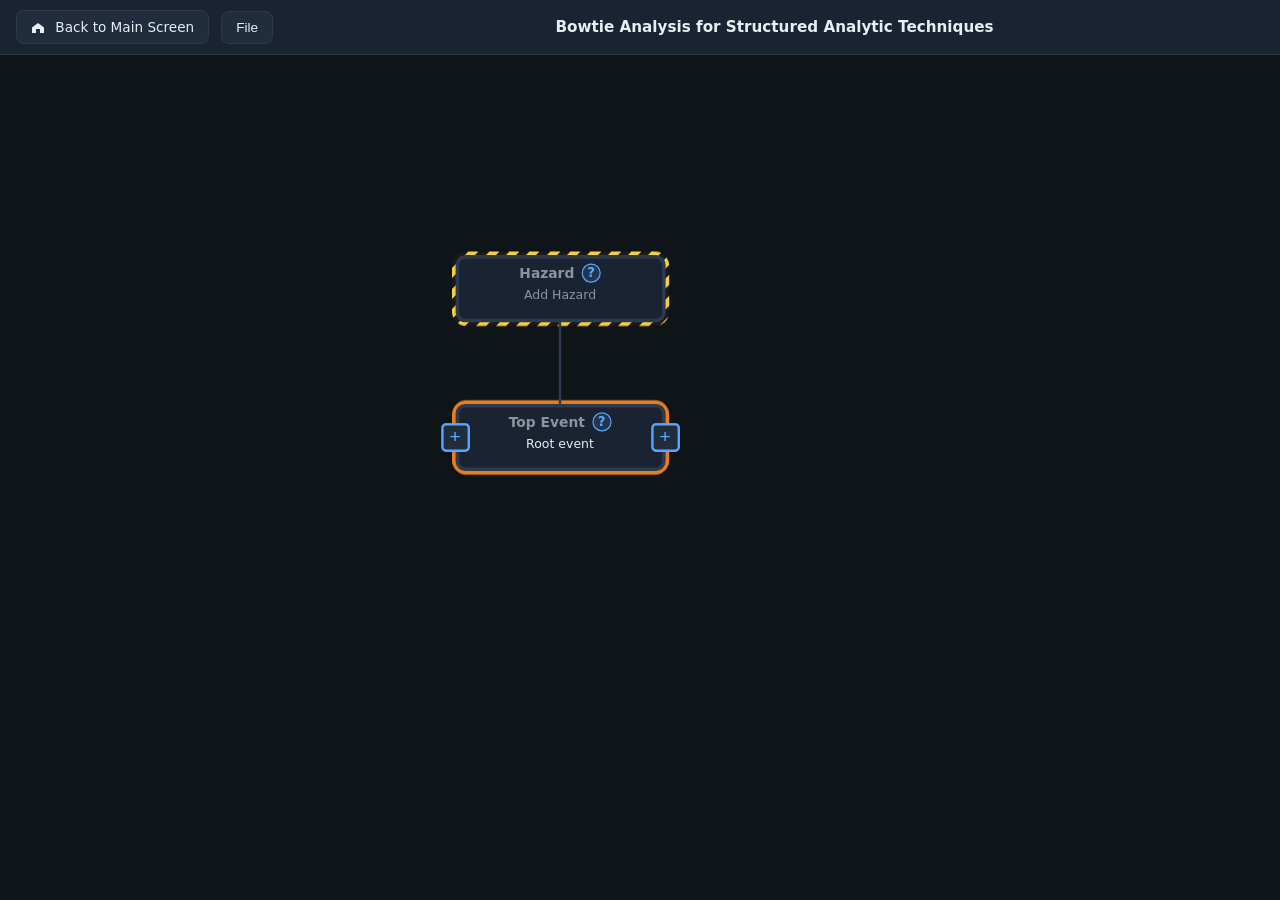
<file: 06-decision-support/structured-bowtie-analysis/index.html>
<!DOCTYPE html>
<html lang="en">
<head>
  <meta charset="UTF-8">
  <meta name="viewport" content="width=device-width, initial-scale=1.0">
  <title>Depth Event Map — Structured Analysis of Leaders</title>
  <style>
    :root {
      --bg: #0f1419;
      --surface: #1a2332;
      --surface2: #212d3d;
      --border: #2d3a4d;
      --text: #e6edf3;
      --text-muted: #8b949e;
      --accent: #58a6ff;
      --accent-dim: rgba(88, 166, 255, 0.15);
      --danger: #f85149;
      --radius: 8px;
      --outskirt: #252f3f;
      --lane-width: 260px;
      --node-min-h: 44px;
      --node-v-gap: 40px;
    }
    * { box-sizing: border-box; margin: 0; padding: 0; }
    body {
      font-family: "Segoe UI", system-ui, sans-serif;
      background: var(--bg);
      color: var(--text);
      min-height: 100vh;
      display: flex;
      flex-direction: column;
      overflow: hidden;
    }
    .toolbar {
      display: flex;
      align-items: center;
      gap: 12px;
      padding: 10px 16px;
      background: var(--surface);
      border-bottom: 1px solid var(--border);
      flex-shrink: 0;
    }
    .toolbar .toolbar-title {
      flex: 1;
      text-align: center;
      font-size: 0.95rem;
      font-weight: 600;
      color: var(--text);
    }
    .toolbar label { font-size: 0.85rem; color: var(--text-muted); }
    .toolbar input[type="file"] { display: none; }
    .btn {
      padding: 8px 14px;
      font-size: 0.85rem;
      border: 1px solid var(--border);
      background: var(--surface2);
      color: var(--text);
      border-radius: var(--radius);
      cursor: pointer;
    }
    .btn:hover { border-color: var(--accent); color: var(--accent); }
    .btn-primary { background: var(--accent-dim); border-color: var(--accent); color: var(--accent); }
    .btn-primary:hover { background: rgba(88, 166, 255, 0.25); }
    .toolbar a.btn { text-decoration: none; }
    .toolbar .icon-home {
      display: inline-flex;
      align-items: center;
      margin-right: 6px;
      vertical-align: middle;
    }
    .toolbar .icon-home svg { display: block; }

    .main {
      display: flex;
      flex: 1;
      min-height: 0;
    }
    .viewport {
      flex: 1;
      overflow: hidden;
      position: relative;
      background: var(--bg);
      cursor: grab;
    }
    .viewport.panning { cursor: grabbing; }
    .viewport .world {
      position: absolute;
      will-change: transform;
      transform-origin: 0 0;
    }
    .viewport svg.world {
      display: block;
      pointer-events: none;
    }
    .viewport .world .nodes-layer {
      position: absolute;
      left: 0;
      top: 0;
      pointer-events: none;
    }
    .viewport .world .nodes-layer > * {
      pointer-events: auto;
    }

    .node-box {
      position: absolute;
      min-width: 140px;
      min-height: var(--node-min-h);
      background: var(--surface);
      border: 3px solid var(--border);
      border-radius: var(--radius);
      display: flex;
      align-items: stretch;
      transition: border-color 0.15s, box-shadow 0.15s;
    }
    .node-box .node-outskirt {
      position: absolute;
      left: -6px;
      top: -6px;
      right: -6px;
      bottom: -6px;
      z-index: -1;
      background: var(--outskirt);
      border-radius: calc(var(--radius) + 4px);
      pointer-events: none;
    }
    .node-box.root .node-outskirt { background: #e67e22; }
    .node-box.above-root .node-outskirt {
      background: repeating-linear-gradient(
        -45deg,
        #f4d03f,
        #f4d03f 6px,
        #1a1a1a 6px,
        #1a1a1a 12px
      );
    }
    .node-box.depth-1[data-side="left"] .node-outskirt { background: #1e3a5f; }
    .node-box.depth-1[data-side="right"] .node-outskirt { background: #c0392b; }
    .node-box.depth-2 .node-outskirt { background: #4a5568; }
    .node-box.depth-3 .node-outskirt { background: #d4a017; }
    .node-box.depth-4 .node-outskirt { background: #4a5568; }
    .node-box .top-event-header {
      display: flex;
      align-items: center;
      justify-content: center;
      gap: 6px;
      padding: 4px 8px 0;
      font-size: 0.72rem;
      font-weight: 600;
      color: var(--text-muted);
      flex-shrink: 0;
    }
    .node-box .top-event-header .help-mark {
      display: inline-flex;
      align-items: center;
      justify-content: center;
      width: 16px;
      height: 16px;
      min-width: 16px;
      border-radius: 50%;
      border: 1px solid var(--accent);
      background: var(--accent-dim);
      color: var(--accent);
      font-size: 0.7rem;
      font-weight: 700;
      line-height: 1;
      cursor: pointer;
      user-select: none;
      vertical-align: middle;
      transition: background 0.15s, color 0.15s, border-color 0.15s;
    }
    .node-box .top-event-header .help-mark:hover {
      background: var(--accent);
      color: var(--bg);
      border-color: var(--accent);
    }
    .top-event-infobox {
      position: fixed;
      z-index: 1000;
      max-width: 280px;
      padding: 10px 12px;
      background: var(--surface2);
      border: 1px solid var(--border);
      border-radius: var(--radius);
      font-size: 0.8rem;
      color: var(--text);
      line-height: 1.4;
      box-shadow: 0 4px 12px rgba(0,0,0,0.3);
      display: none;
    }
    .top-event-infobox.visible { display: block; }
    .hazard-infobox { position: fixed; z-index: 1000; max-width: 280px; padding: 10px 12px; background: var(--surface2); border: 1px solid var(--border); border-radius: var(--radius); font-size: 0.8rem; color: var(--text); line-height: 1.4; box-shadow: 0 4px 12px rgba(0,0,0,0.3); display: none; }
    .hazard-infobox.visible { display: block; }
    .node-box.selected {
      border-color: var(--accent);
      box-shadow: 0 0 0 2px var(--accent-dim);
    }
    .node-box .node-inner {
      flex: 1;
      display: flex;
      flex-direction: column;
      min-width: 0;
    }
    .node-box .node-inner .textarea-wrap {
      flex: 1;
      display: flex;
      flex-direction: column;
      min-height: 0;
      min-width: 0;
    }
    .node-box textarea {
      flex: 1;
      width: 100%;
      min-height: 0;
      line-height: 1.3;
      padding: 4px 8px;
      background: transparent;
      border: none;
      color: var(--text);
      font: inherit;
      font-size: 0.65rem;
      resize: none;
      outline: none;
      overflow-y: auto;
      box-sizing: border-box;
      text-align: center;
    }
    .node-box textarea::placeholder { color: var(--text-muted); }
    .node-box .add-btn {
      position: absolute;
      width: 24px;
      height: 24px;
      border: 2px solid var(--accent);
      background: var(--surface2);
      color: var(--accent);
      border-radius: 4px;
      font-size: 16px;
      line-height: 1;
      cursor: pointer;
      display: flex;
      align-items: center;
      justify-content: center;
      top: 50%;
      transition: background 0.15s, color 0.15s;
    }
    .node-box .add-btn.left { left: -3px; transform: translate(-50%, -50%); }
    .node-box .add-btn.right { right: -3px; transform: translate(50%, -50%); }
    .node-box .add-btn:hover {
      background: var(--accent);
      color: var(--bg);
    }
    .node-box.root { min-height: 56px; }

    .node-box .remove-btn {
      position: absolute;
      width: 24px;
      height: 24px;
      border: 2px solid var(--danger);
      background: var(--surface2);
      color: var(--danger);
      border-radius: 4px;
      font-size: 16px;
      line-height: 1;
      cursor: pointer;
      display: flex;
      align-items: center;
      justify-content: center;
      top: 50%;
      transition: background 0.15s, color 0.15s;
    }
    .node-box .remove-btn.left { left: -3px; transform: translate(-50%, -50%); }
    .node-box .remove-btn.right { right: -3px; transform: translate(50%, -50%); }
    .node-box .remove-btn:hover {
      background: var(--danger);
      color: #fff;
    }

    .node-box.depth-1 {
      min-width: 100px;
      min-height: 52px;
    }
    .node-box.depth-1 textarea {
      font-size: 0.65rem;
      padding: 4px 8px;
    }
    .node-box.depth-1 .add-btn { width: 20px; height: 20px; font-size: 14px; }
    .node-box.depth-1 .remove-btn { width: 20px; height: 20px; font-size: 14px; }

    .node-box.depth-2 {
      min-width: 100px;
      min-height: 52px;
    }
    .node-box.depth-2 textarea {
      font-size: 0.65rem;
      padding: 4px 8px;
    }
    .node-box.depth-2 .add-btn { width: 20px; height: 20px; font-size: 14px; }
    .node-box.depth-2 .remove-btn { width: 20px; height: 20px; font-size: 14px; }

    .node-box.depth-3 {
      min-width: 96px;
      min-height: 52px;
    }
    .node-box.depth-3 textarea {
      font-size: 0.65rem;
      padding: 4px 8px;
    }
    .node-box.depth-3 .add-btn { width: 18px; height: 18px; font-size: 12px; }
    .node-box.depth-3 .remove-btn { width: 18px; height: 18px; font-size: 12px; }

    .file-dropdown {
      position: relative;
      display: inline-block;
    }
    .file-dropdown .file-menu {
      display: none;
      position: absolute;
      top: 100%;
      left: 0;
      margin-top: 4px;
      min-width: 140px;
      background: var(--surface2);
      border: 1px solid var(--border);
      border-radius: var(--radius);
      box-shadow: 0 4px 12px rgba(0,0,0,0.3);
      z-index: 100;
      padding: 4px 0;
    }
    .file-dropdown.open .file-menu { display: block; }
    .file-dropdown .file-menu button {
      display: block;
      width: 100%;
      padding: 8px 12px;
      border: none;
      background: none;
      color: var(--text);
      font: inherit;
      font-size: 0.9rem;
      text-align: left;
      cursor: pointer;
      white-space: nowrap;
    }
    .file-dropdown .file-menu button:hover {
      background: var(--accent-dim);
      color: var(--accent);
    }

    .lane-header {
      position: absolute;
      top: -28px;
      left: 50%;
      transform: translateX(-50%);
      font-size: 0.75rem;
      font-weight: 600;
      color: var(--text-muted);
      white-space: nowrap;
    }
    .lane-headers-layer {
      position: absolute;
      left: 0;
      top: 0;
      width: 100%;
      height: 100%;
      pointer-events: none;
    }
    .lane-headers-layer .lane-label {
      position: absolute;
      top: 24px;
      transform: translate(-50%, -50%);
      display: inline-flex;
      align-items: center;
      gap: 4px;
      font-size: 12px;
      font-weight: 600;
      color: var(--text-muted);
      pointer-events: auto;
    }
    .lane-headers-layer .lane-label .help-mark {
      display: inline-flex;
      align-items: center;
      justify-content: center;
      width: 16px;
      height: 16px;
      min-width: 16px;
      border-radius: 50%;
      border: 1px solid var(--accent);
      background: var(--accent-dim);
      color: var(--accent);
      font-size: 0.7rem;
      font-weight: 700;
      cursor: pointer;
      user-select: none;
      transition: background 0.15s, color 0.15s, border-color 0.15s;
    }
    .lane-headers-layer .lane-label .help-mark:hover {
      background: var(--accent);
      color: var(--bg);
      border-color: var(--accent);
    }
  </style>
</head>
<body>
  <div class="toolbar">
    <a href="http://localhost:3000/" class="btn"><span class="icon-home" aria-hidden="true"><svg width="14" height="12" viewBox="0 0 14 12" fill="currentColor" aria-hidden="true"><path d="M7 1L1 5.5V11h4V7h4v4h4V5.5L7 1z"/></svg></span> Back to Main Screen</a>
    <div class="file-dropdown" id="fileDropdown">
      <button type="button" class="btn" id="fileBtn">File</button>
      <div class="file-menu" id="fileMenu">
        <button type="button" id="importBtn">Import JSON</button>
        <button type="button" id="downloadJsonBtn">Download JSON</button>
      </div>
    </div>
    <input type="file" id="importFile" accept=".json,application/json" style="display: none">
    <span class="toolbar-title">Bowtie Analysis for Structured Analytic Techniques</span>
  </div>
  <div class="main">
    <div class="viewport" id="viewport">
      <div class="world" id="world">
        <svg class="world" id="svgLayer"></svg>
        <div class="lane-headers-layer" id="laneHeadersLayer"></div>
        <div class="nodes-layer" id="nodesLayer"></div>
      </div>
    </div>
  </div>
  <div id="top-event-infobox" class="top-event-infobox" role="tooltip">
    The moment control over the hazard is first lost and the hazard's harmful potential is released. No damage must have happened yet (e.g., "loss of control over the car").
  </div>
  <div id="hazard-infobox" class="hazard-infobox" role="tooltip">
    The starting point of a Bowtie. An operation, activity, or condition with the potential to cause harm (e.g., "driving a car").
  </div>
  <div id="threat-infobox" class="hazard-infobox" role="tooltip">
    A cause or scenario that can trigger the Top Event. Threats sit on the left side (e.g., intoxicated driving, slippery road).
  </div>
  <div id="consequence-infobox" class="hazard-infobox" role="tooltip">
    An unwanted outcome that can occur after the Top Event and leads to harm or damage. Consequences sit on the right side (e.g., hitting a pedestrian, crashing into another vehicle).
  </div>
  <div id="preventive-barrier-infobox" class="hazard-infobox" role="tooltip">
    A control placed between a Threat and the Top Event that eliminates the threat or reduces the likelihood of the Top Event occurring (e.g., ignition interlock, lane-departure warning).
  </div>
  <div id="recovery-barrier-infobox" class="hazard-infobox" role="tooltip">
    A control placed between the Top Event and Consequences that helps regain control or reduce the severity of outcomes after the Top Event has occurred (e.g., seat belt, airbags).
  </div>
  <div id="escalation-factor-infobox" class="hazard-infobox" role="tooltip">
    A weakness, defect, condition, or failure that reduces a barrier's effectiveness or defeats it (e.g., refusing to wear a seat belt undermines the seat belt barrier).
  </div>
  <div id="escalation-factor-barrier-infobox" class="hazard-infobox" role="tooltip">
    A control that prevents an escalation factor from happening or reduces its impact, helping the main barrier remain effective (e.g., seat belt reminder alarms reduce "forgetting/refusing" to wear it).
  </div>

  <script>
(function () {
  'use strict';

  // --- Dev requirements (layout) ---
  // • Anchor: Root screen position is fixed; reflow around Root, never move Root for layout.
  // • Centroid: Depth-1 (and every level) column vertical center aligns with parent Y; siblings above and below.
  // • Insertion: New children can spawn above (top insertion: newest = id desc = first slot = above).
  // • Reflow: On add, siblings shift to stay centered on parent; Root stays fixed.
  // • Local centering: At every depth, a parent’s children are vertically centered on that parent’s Y.
  // • Visual check: 3 left + 2 right → Root’s horizontal line through middle of each Depth-1 stack; ≥1 node above Root per side with >1 node.

  const LANE_WIDTH = 260;
  const LANE_WIDTH_DEPTH3 = 170;
  const LANE_1TO2_BASE = 140;
  const LANE_1TO2_PER_NODE = 20;
  const NODE_MIN_HEIGHT = 44;
  const ROOT_MIN_HEIGHT = 56;
  const NODE_V_GAP = 40;
  const DEPTH1_V_GAP = 100; /* 25% more than 80 */
  const DEPTH2_V_GAP = 28; /* 15% more than 24 (24 * 1.15) */
  const DEPTH3_V_GAP = 12; /* 15% more than 10 (same % increase as depth 2) */
  const NODE_MIN_WIDTH = 140;
  const ROOT_BOX_WIDTH = Math.round(NODE_MIN_WIDTH * 1.25);
  const ROOT_ID = 'root';
  const ABOVE_ROOT_ID = 'above-root';
  const HAZARD_TO_TOP_EVENT_GAP = 28;
  const WORLD_PADDING = 80;
  const MAX_DEPTH = 4;
  // Depth 1 and 2: same size; Depth 3 and 4: slightly wider
  function nodeWidthForDepth(depth) {
    if (depth <= 0) return NODE_MIN_WIDTH;
    if (depth <= 2) return 112;
    return 102;
  }
  function nodeHeightForDepth(depth) {
    if (depth <= 0) return ROOT_MIN_HEIGHT;
    if (depth <= 2) return 52;
    return 52;
  }

  // --- State ---
  let nodes = []; // flat: { id, parentId, side, text }
  let layout = {}; // id -> { x, y, width, height, depth }
  let selectedId = null;
  let scale = 1, translateX = 0, translateY = 0;
  let worldWidth = 800, worldHeight = 600;
  let panStart = null;

  function ensureRoot() {
    if (!nodes.find(n => n.id === ROOT_ID)) {
      nodes = [{ id: ROOT_ID, parentId: null, side: 'root', text: 'Root event' }];
    }
  }

  function getChildren(id) {
    return nodes.filter(n => n.parentId === id);
  }

  function getDepth(id) {
    const n = nodes.find(x => x.id === id);
    if (!n || !n.parentId) return 0;
    return 1 + getDepth(n.parentId);
  }

  function getSide(id) {
    const n = nodes.find(x => x.id === id);
    return n ? n.side : 'root';
  }

  function laneWidth1To2(depth1Count) {
    return LANE_1TO2_BASE + depth1Count * LANE_1TO2_PER_NODE;
  }

  const ROOT_TO_DEPTH1_FACTOR = 1.25;
  const DEPTH_1_TO_2_FACTOR = 0.9;
  function offsetFromRoot(depth, side, leftDepth1Count, rightDepth1Count) {
    if (depth <= 0) return 0;
    const count = side === 'left' ? leftDepth1Count : rightDepth1Count;
    const w1to2 = laneWidth1To2(count);
    if (depth === 1) return ROOT_TO_DEPTH1_FACTOR * w1to2;
    const depth2Offset = ROOT_TO_DEPTH1_FACTOR * w1to2 + DEPTH_1_TO_2_FACTOR * w1to2;
    if (depth === 2) return depth2Offset;
    return depth2Offset + (depth - 2) * (DEPTH_1_TO_2_FACTOR * w1to2);
  }

  function generateId() {
    let i = 0;
    while (nodes.some(n => n.id === 'n' + i)) i++;
    return 'n' + i;
  }

  // --- Layout (requirements) ---
  // 1) Root anchor: Root screen position is fixed; layout reflows around it.
  // 2) Depth-1 centroid: Each side's Depth-1 column is vertically centered on Root's Y (nodes above and below Root).
  // 3) Insertion: New children can appear above existing (we use id-desc sort so newest = top slot).
  // 4) Reflow: Adding a child shifts siblings to keep group centered on parent; Root does not move.
  // 5) Local centering: Every parent's children are vertically centered around that parent's Y.
  function gapForDepth(depth) {
    if (depth <= 0) return nodeHeightForDepth(depth) + NODE_V_GAP;
    if (depth === 1) return nodeHeightForDepth(depth) + DEPTH1_V_GAP;
    if (depth === 2) return nodeHeightForDepth(depth) + DEPTH2_V_GAP;
    if (depth === 3) return nodeHeightForDepth(depth) + DEPTH3_V_GAP;
    return nodeHeightForDepth(depth) + 24;
  }
  const GAP = NODE_MIN_HEIGHT + NODE_V_GAP;

  function buildLayout() {
    layout = {};
    ensureRoot();
    const root = nodes.find(n => n.id === ROOT_ID);
    if (!root) return;

    const leftRoots = getChildren(ROOT_ID).filter(n => n.side === 'left');
    const rightRoots = getChildren(ROOT_ID).filter(n => n.side === 'right');
    const leftDepth1Count = leftRoots.length;
    const rightDepth1Count = rightRoots.length;
    const maxDepthLeft = leftRoots.length ? Math.max(...leftRoots.map(c => maxDepthUnder(c.id))) : 0;
    const maxDepthRight = rightRoots.length ? Math.max(...rightRoots.map(c => maxDepthUnder(c.id))) : 0;
    const totalLanesLeft = maxDepthLeft;
    const totalLanesRight = maxDepthRight;
    const w1to2Left = laneWidth1To2(leftDepth1Count);
    const rootX = WORLD_PADDING + offsetFromRoot(totalLanesLeft, 'left', leftDepth1Count, rightDepth1Count) + (ROOT_TO_DEPTH1_FACTOR * w1to2Left) / 2;

    function maxDepthUnder(id) {
      const children = getChildren(id);
      if (children.length === 0) return 1;
      return 1 + Math.max(...children.map(c => maxDepthUnder(c.id)));
    }

    // Local Y: root at 0; Depth-1 columns centered on 0 independently per side (so left and right mirror for same N).
    layout[ROOT_ID] = { x: rootX, y: 0, width: ROOT_BOX_WIDTH, height: ROOT_MIN_HEIGHT, depth: 0 };
    layout[ABOVE_ROOT_ID] = { x: rootX, y: -ROOT_MIN_HEIGHT - NODE_V_GAP - HAZARD_TO_TOP_EVENT_GAP, width: ROOT_BOX_WIDTH, height: ROOT_MIN_HEIGHT, depth: -1 };

    // Depth 1: place left and right separately, each centered on Root's Y (0), so same N => same spacing on both sides.
    const depth1Gap = gapForDepth(1);
    [leftRoots, rightRoots].forEach((sideChildren) => {
      const sorted = sideChildren.slice().sort((a, b) => {
        const na = /^n(\d+)$/.test(a.id) ? parseInt(a.id.slice(1), 10) : 0;
        const nb = /^n(\d+)$/.test(b.id) ? parseInt(b.id.slice(1), 10) : 0;
        return nb - na;
      });
      sorted.forEach((child, k) => {
        const n = sorted.length;
        const offset = k - (n - 1) / 2;
        const childY = 0 + offset * depth1Gap;
        const depth = 1;
        const side = child.side;
        const childX = side === 'left' ? rootX - offsetFromRoot(depth, side, leftDepth1Count, rightDepth1Count) : rootX + offsetFromRoot(depth, side, leftDepth1Count, rightDepth1Count);
        layout[child.id] = { x: childX, y: childY, width: nodeWidthForDepth(depth), height: nodeHeightForDepth(depth), depth };
      });
    });

    // BFS for depth 2+: assign Y centered on each parent's Y.
    const queue = [...leftRoots.map(c => c.id), ...rightRoots.map(c => c.id)];
    while (queue.length) {
      const parentId = queue.shift();
      const parent = layout[parentId];
      const children = getChildren(parentId).sort((a, b) => {
        const na = /^n(\d+)$/.test(a.id) ? parseInt(a.id.slice(1), 10) : 0;
        const nb = /^n(\d+)$/.test(b.id) ? parseInt(b.id.slice(1), 10) : 0;
        return nb - na;
      });
      const n = children.length;
      if (n === 0) continue;
      const parentY = parent.y;
      const depth = getDepth(children[0].id);
      const gap = gapForDepth(depth);
      for (let k = 0; k < n; k++) {
        const child = children[k];
        const side = child.side;
        const offset = k - (n - 1) / 2;
        const childY = parentY + offset * gap;
        const childX = side === 'left' ? rootX - offsetFromRoot(depth, side, leftDepth1Count, rightDepth1Count) : rootX + offsetFromRoot(depth, side, leftDepth1Count, rightDepth1Count);
        layout[child.id] = { x: childX, y: childY, width: nodeWidthForDepth(depth), height: nodeHeightForDepth(depth), depth };
        queue.push(child.id);
      }
    }

    // No overlap at later depths: per (side, depth) enforce minimum vertical gap by scaling spread
    const bySideDepth = {};
    Object.keys(layout).forEach(id => {
      if (id === ROOT_ID || id === ABOVE_ROOT_ID) return;
      const l = layout[id];
      const side = getSide(id);
      const key = side + '-' + l.depth;
      if (!bySideDepth[key]) bySideDepth[key] = [];
      bySideDepth[key].push({ id, y: l.y, ...l });
    });
    Object.keys(bySideDepth).forEach(key => {
      const list = bySideDepth[key].sort((a, b) => a.y - b.y);
      const n = list.length;
      if (n < 2) return;
      const depth = list[0].depth;
      const minNodeGap = gapForDepth(depth);
      const requiredSpan = (n - 1) * minNodeGap;
      const minY = list[0].y;
      const maxY = list[n - 1].y;
      const currentSpan = Math.max(maxY - minY, 1e-6);
      if (currentSpan >= requiredSpan) return;
      const centroid = (minY + maxY) / 2;
      const scale = requiredSpan / currentSpan;
      list.forEach((item, i) => {
        const newY = centroid + (item.y - centroid) * scale;
        layout[item.id].y = newY;
      });
    });

    // World size; root stays at vertical center (anchor)
    const minX = Math.min(...Object.values(layout).map(l => l.x - l.width / 2));
    const maxX = Math.max(...Object.values(layout).map(l => l.x + l.width / 2));
    const minY = Math.min(...Object.values(layout).map(l => l.y - l.height / 2));
    const maxY = Math.max(...Object.values(layout).map(l => l.y + l.height / 2));
    const contentW = maxX - minX + WORLD_PADDING * 2;
    const contentH = maxY - minY + WORLD_PADDING * 2;
    worldWidth = Math.max(800, contentW);
    worldHeight = Math.max(400, contentH);
    const rootCenterY = worldHeight / 2;
    const offsetY = rootCenterY - layout[ROOT_ID].y;
    Object.keys(layout).forEach(id => {
      layout[id].y += offsetY;
    });
    const centerX = (minX + maxX) / 2;
    const offsetX = worldWidth / 2 - centerX;
    Object.keys(layout).forEach(id => {
      layout[id].x += offsetX;
    });
  }

  // --- Nested export ---
  function toNested() {
    ensureRoot();
    function nodeToNested(id) {
      const n = nodes.find(x => x.id === id);
      if (!n) return null;
      const children = getChildren(id).map(c => nodeToNested(c.id)).filter(Boolean);
      const out = { id: n.id, text: n.text || '', children };
      if (n.side !== 'root') out.side = n.side;
      return out;
    }
    return { version: 1, hazard: { id: 'hazard', text: hazardText || '' }, root: nodeToNested(ROOT_ID), exportedAt: new Date().toISOString() };
  }

  function exportJsonString() {
    return JSON.stringify(toNested(), null, 2);
  }

  // --- Import validation ---
  function validateAndParse(data) {
    if (data == null || typeof data !== 'object') return { ok: false, error: 'Invalid JSON or structure.' };
    if (data.version !== 1) return { ok: false, error: 'Unsupported version. Only version 1 is supported.' };
    if (!data.root || typeof data.root !== 'object') return { ok: false, error: 'Missing or invalid root.' };
    if (data.root.id !== ROOT_ID && data.root.id !== 'topEvent') return { ok: false, error: 'Root must have id "root" or "topEvent".' };
    if (data.root.id === 'topEvent') data.root.id = ROOT_ID;
    const ids = new Set();
    function check(node, depth) {
      if (!node || typeof node !== 'object') return { ok: false, error: 'Invalid node.' };
      const id = node.id;
      if (typeof id !== 'string') return { ok: false, error: 'Node missing or invalid id.' };
      if (ids.has(id)) return { ok: false, error: 'Duplicate id: ' + id };
      ids.add(id);
      const children = node.children;
      if (children !== undefined && !Array.isArray(children)) return { ok: false, error: 'children must be an array.' };
      const side = node.side;
      if (depth >= 1) {
        if (side !== 'left' && side !== 'right') return { ok: false, error: 'Non-root node must have side "left" or "right".' };
      }
      const list = Array.isArray(children) ? children : [];
      for (let i = 0; i < list.length; i++) {
        const r = check(list[i], depth + 1);
        if (!r.ok) return r;
      }
      return { ok: true };
    }
    const r = check(data.root, 0);
    if (!r.ok) return r;
    return { ok: true, data };
  }

  function nestedToFlat(node, parentId, sideFromParent) {
    const rawId = node.id;
    const id = (parentId === null) ? ROOT_ID : (String(rawId) === 'topEvent' ? ROOT_ID : rawId);
    const side = node.side != null ? node.side : (parentId === null ? 'root' : sideFromParent);
    const text = typeof node.text === 'string' ? node.text : '';
    const flat = [{ id, parentId, side, text }];
    const children = Array.isArray(node.children) ? node.children : [];
    children.forEach(child => {
      flat.push(...nestedToFlat(child, id, child.side || side));
    });
    return flat;
  }

  let hazardText = '';

  function importFromParsed(data) {
    if (!data || !data.root) return;
    if (String(data.root.id) === 'topEvent') data.root.id = ROOT_ID;
    const flat = nestedToFlat(data.root, null, null);
    if (!flat.length || flat[0].id !== ROOT_ID) return;
    nodes = flat;
    hazardText = (data.hazard && typeof data.hazard.text === 'string') ? data.hazard.text : '';
    try {
      buildLayout();
      render();
      fitToView();
      applyTransform();
      requestAnimationFrame(function () {
        fitToView();
        applyTransform();
      });
    } catch (err) {
      console.error('Import render failed', err);
    }
  }

  // --- Add / Delete ---
  function addChild(parentId, side) {
    ensureRoot();
    const parent = nodes.find(n => n.id === parentId);
    if (!parent) return;
    const parentDepth = getDepth(parentId);
    if (parentDepth >= MAX_DEPTH) return;
    const childSide = parent.side === 'root' ? side : parent.side;
    const id = generateId();
    nodes.push({ id, parentId, side: childSide, text: '' });
    buildLayout();
    render();
    setTimeout(() => {
      const ta = document.querySelector(`[data-node-id="${id}"] textarea`);
      if (ta) { ta.focus(); ta.select(); }
    }, 50);
  }

  function deleteNode(id) {
    if (id === ROOT_ID) return;
    const toRemove = new Set();
    function collect(nid) {
      toRemove.add(nid);
      getChildren(nid).forEach(c => collect(c.id));
    }
    collect(id);
    nodes = nodes.filter(n => !toRemove.has(n.id));
    if (selectedId && toRemove.has(selectedId)) selectedId = null;
    buildLayout();
    render();
  }

  // --- Edge drawing (from 01-getting-organized/structured-analytic-causal-map): straight lines box-to-box ---
  const EDGE_PAD = 4;

  function clampToBox(px, py, cx, cy, halfW, halfH) {
    halfW = halfW ?? NODE_MIN_WIDTH / 2;
    halfH = halfH ?? NODE_MIN_HEIGHT / 2;
    const dx = cx - px;
    const dy = cy - py;
    if (Math.abs(dx) < 1e-6 && Math.abs(dy) < 1e-6) return { x: px + (dx >= 0 ? halfW : -halfW), y: py };
    const tx = Math.abs(dx) > 1e-6 ? halfW / Math.abs(dx) : 1;
    const ty = Math.abs(dy) > 1e-6 ? halfH / Math.abs(dy) : 1;
    const t = Math.min(tx, ty, 1);
    return { x: px + dx * t, y: py + dy * t };
  }

  function renderLink(parentPos, childPos, parentW, parentH, childW, childH, childSide) {
    const hwP = (parentW ?? NODE_MIN_WIDTH) / 2;
    const hwC = (childW ?? NODE_MIN_WIDTH) / 2;
    const hhP = (parentH ?? NODE_MIN_HEIGHT) / 2;
    const hhC = (childH ?? NODE_MIN_HEIGHT) / 2;
    let start, end;
    if (childSide === 'left' || childSide === 'right') {
      // Start at parent's + (edge center on child's side), end at child's − (edge facing parent). Clean + to −.
      if (childSide === 'left') {
        start = { x: parentPos.x - hwP, y: parentPos.y };
        end = { x: childPos.x + hwC, y: childPos.y };
      } else {
        start = { x: parentPos.x + hwP, y: parentPos.y };
        end = { x: childPos.x - hwC, y: childPos.y };
      }
    } else {
      // Fallback (e.g. Hazard→Root): box edge to box edge
      start = clampToBox(parentPos.x, parentPos.y, childPos.x, childPos.y, hwP, hhP);
      end = clampToBox(childPos.x, childPos.y, parentPos.x, parentPos.y, hwC, hhC);
    }
    const dx = end.x - start.x;
    const dy = end.y - start.y;
    const dist = Math.sqrt(dx * dx + dy * dy) || 0.1;
    const inset = Math.min(EDGE_PAD, dist / 2);
    const s = { x: start.x + (dx / dist) * inset, y: start.y + (dy / dist) * inset };
    const e = { x: end.x - (dx / dist) * inset, y: end.y - (dy / dist) * inset };
    return `M ${s.x} ${s.y} L ${e.x} ${e.y}`;
  }

  // --- Render ---
  function render() {
    ensureRoot();
    buildLayout();
    const world = document.getElementById('world');
    const svgLayer = document.getElementById('svgLayer');
    const nodesLayer = document.getElementById('nodesLayer');

    world.style.width = worldWidth + 'px';
    world.style.height = worldHeight + 'px';
    svgLayer.setAttribute('width', worldWidth);
    svgLayer.setAttribute('height', worldHeight);
    nodesLayer.style.width = worldWidth + 'px';
    nodesLayer.style.height = worldHeight + 'px';

    // Lane headers and edges
    let depthLanes = new Set();
    nodes.forEach(n => {
      if (n.id === ROOT_ID) return;
      const d = layout[n.id];
      if (d) depthLanes.add(JSON.stringify({ side: n.side, depth: d.depth }));
    });
    const rootX = layout[ROOT_ID] ? layout[ROOT_ID].x : worldWidth / 2;
    const leftDepth1Count = nodes.filter(n => n.parentId === ROOT_ID && n.side === 'left').length;
    const rightDepth1Count = nodes.filter(n => n.parentId === ROOT_ID && n.side === 'right').length;
    const lanes = [];
    depthLanes.forEach(s => {
      const { side, depth } = JSON.parse(s);
      const x = side === 'left' ? rootX - offsetFromRoot(depth, side, leftDepth1Count, rightDepth1Count) : rootX + offsetFromRoot(depth, side, leftDepth1Count, rightDepth1Count);
      lanes.push({ side, depth, x });
    });

    const laneHeadersLayer = document.getElementById('laneHeadersLayer');
    if (laneHeadersLayer) {
      laneHeadersLayer.style.width = worldWidth + 'px';
      laneHeadersLayer.style.height = worldHeight + 'px';
      laneHeadersLayer.innerHTML = '';
      const threatInfobox = document.getElementById('threat-infobox');
      const consequenceInfobox = document.getElementById('consequence-infobox');
      const preventiveBarrierInfobox = document.getElementById('preventive-barrier-infobox');
      const recoveryBarrierInfobox = document.getElementById('recovery-barrier-infobox');
      const escalationFactorInfobox = document.getElementById('escalation-factor-infobox');
      const escalationFactorBarrierInfobox = document.getElementById('escalation-factor-barrier-infobox');
      lanes.forEach(({ side, depth, x }) => {
        const div = document.createElement('div');
        div.className = 'lane-label';
        div.style.left = x + 'px';
        if (side === 'left' && depth === 1) {
          div.innerHTML = '<span>Threat</span><span class="help-mark" aria-label="Help" title="What is a Threat?">?</span>';
          const helpMark = div.querySelector('.help-mark');
          if (helpMark && threatInfobox) {
            helpMark.addEventListener('click', function (e) {
              e.stopPropagation();
              const on = threatInfobox.classList.toggle('visible');
              if (on) {
                requestAnimationFrame(function () {
                  const r = helpMark.getBoundingClientRect();
                  threatInfobox.style.left = (r.left + r.width / 2 - threatInfobox.offsetWidth / 2) + 'px';
                  threatInfobox.style.top = (r.top - threatInfobox.offsetHeight - 8) + 'px';
                });
                var closeOnOutside = function (e) {
                  if (!threatInfobox.contains(e.target) && !div.contains(e.target)) {
                    threatInfobox.classList.remove('visible');
                    document.removeEventListener('click', closeOnOutside);
                  }
                };
                setTimeout(function () { document.addEventListener('click', closeOnOutside); }, 0);
              }
            });
          }
        } else if (side === 'right' && depth === 1) {
          div.innerHTML = '<span>Consequence</span><span class="help-mark" aria-label="Help" title="What is a Consequence?">?</span>';
          const helpMark = div.querySelector('.help-mark');
          if (helpMark && consequenceInfobox) {
            helpMark.addEventListener('click', function (e) {
              e.stopPropagation();
              const on = consequenceInfobox.classList.toggle('visible');
              if (on) {
                requestAnimationFrame(function () {
                  const r = helpMark.getBoundingClientRect();
                  consequenceInfobox.style.left = (r.left + r.width / 2 - consequenceInfobox.offsetWidth / 2) + 'px';
                  consequenceInfobox.style.top = (r.top - consequenceInfobox.offsetHeight - 8) + 'px';
                });
                var closeOnOutside = function (e) {
                  if (!consequenceInfobox.contains(e.target) && !div.contains(e.target)) {
                    consequenceInfobox.classList.remove('visible');
                    document.removeEventListener('click', closeOnOutside);
                  }
                };
                setTimeout(function () { document.addEventListener('click', closeOnOutside); }, 0);
              }
            });
          }
        } else if (side === 'left' && depth === 2) {
          div.innerHTML = '<span>Preventive Barrier</span><span class="help-mark" aria-label="Help" title="What is a Preventive Barrier?">?</span>';
          const helpMark = div.querySelector('.help-mark');
          if (helpMark && preventiveBarrierInfobox) {
            helpMark.addEventListener('click', function (e) {
              e.stopPropagation();
              const on = preventiveBarrierInfobox.classList.toggle('visible');
              if (on) {
                requestAnimationFrame(function () {
                  const r = helpMark.getBoundingClientRect();
                  preventiveBarrierInfobox.style.left = (r.left + r.width / 2 - preventiveBarrierInfobox.offsetWidth / 2) + 'px';
                  preventiveBarrierInfobox.style.top = (r.top - preventiveBarrierInfobox.offsetHeight - 8) + 'px';
                });
                var closeOnOutside = function (e) {
                  if (!preventiveBarrierInfobox.contains(e.target) && !div.contains(e.target)) {
                    preventiveBarrierInfobox.classList.remove('visible');
                    document.removeEventListener('click', closeOnOutside);
                  }
                };
                setTimeout(function () { document.addEventListener('click', closeOnOutside); }, 0);
              }
            });
          }
        } else if (side === 'right' && depth === 2) {
          div.innerHTML = '<span>Recovery Barrier</span><span class="help-mark" aria-label="Help" title="What is a Recovery Barrier?">?</span>';
          const helpMark = div.querySelector('.help-mark');
          if (helpMark && recoveryBarrierInfobox) {
            helpMark.addEventListener('click', function (e) {
              e.stopPropagation();
              const on = recoveryBarrierInfobox.classList.toggle('visible');
              if (on) {
                requestAnimationFrame(function () {
                  const r = helpMark.getBoundingClientRect();
                  recoveryBarrierInfobox.style.left = (r.left + r.width / 2 - recoveryBarrierInfobox.offsetWidth / 2) + 'px';
                  recoveryBarrierInfobox.style.top = (r.top - recoveryBarrierInfobox.offsetHeight - 8) + 'px';
                });
                var closeOnOutside = function (e) {
                  if (!recoveryBarrierInfobox.contains(e.target) && !div.contains(e.target)) {
                    recoveryBarrierInfobox.classList.remove('visible');
                    document.removeEventListener('click', closeOnOutside);
                  }
                };
                setTimeout(function () { document.addEventListener('click', closeOnOutside); }, 0);
              }
            });
          }
        } else if (depth === 3) {
          div.innerHTML = '<span>Escalation Factor</span><span class="help-mark" aria-label="Help" title="What is an Escalation Factor?">?</span>';
          const helpMark = div.querySelector('.help-mark');
          if (helpMark && escalationFactorInfobox) {
            helpMark.addEventListener('click', function (e) {
              e.stopPropagation();
              const on = escalationFactorInfobox.classList.toggle('visible');
              if (on) {
                requestAnimationFrame(function () {
                  const r = helpMark.getBoundingClientRect();
                  escalationFactorInfobox.style.left = (r.left + r.width / 2 - escalationFactorInfobox.offsetWidth / 2) + 'px';
                  escalationFactorInfobox.style.top = (r.top - escalationFactorInfobox.offsetHeight - 8) + 'px';
                });
                var closeOnOutside = function (e) {
                  if (!escalationFactorInfobox.contains(e.target) && !div.contains(e.target)) {
                    escalationFactorInfobox.classList.remove('visible');
                    document.removeEventListener('click', closeOnOutside);
                  }
                };
                setTimeout(function () { document.addEventListener('click', closeOnOutside); }, 0);
              }
            });
          }
        } else if (depth === 4) {
          div.innerHTML = '<span>Escalation Factor Barrier</span><span class="help-mark" aria-label="Help" title="What is an Escalation Factor Barrier?">?</span>';
          const helpMark = div.querySelector('.help-mark');
          if (helpMark && escalationFactorBarrierInfobox) {
            helpMark.addEventListener('click', function (e) {
              e.stopPropagation();
              const on = escalationFactorBarrierInfobox.classList.toggle('visible');
              if (on) {
                requestAnimationFrame(function () {
                  const r = helpMark.getBoundingClientRect();
                  escalationFactorBarrierInfobox.style.left = (r.left + r.width / 2 - escalationFactorBarrierInfobox.offsetWidth / 2) + 'px';
                  escalationFactorBarrierInfobox.style.top = (r.top - escalationFactorBarrierInfobox.offsetHeight - 8) + 'px';
                });
                var closeOnOutside = function (e) {
                  if (!escalationFactorBarrierInfobox.contains(e.target) && !div.contains(e.target)) {
                    escalationFactorBarrierInfobox.classList.remove('visible');
                    document.removeEventListener('click', closeOnOutside);
                  }
                };
                setTimeout(function () { document.addEventListener('click', closeOnOutside); }, 0);
              }
            });
          }
        } else {
          div.textContent = 'Depth ' + depth;
        }
        laneHeadersLayer.appendChild(div);
      });
    }

    let svg = '';
    // All edges: straight line from parent box edge to child box edge (same as causal map)
    nodes.forEach(n => {
      if (!n.parentId) return;
      const p = layout[n.parentId];
      const c = layout[n.id];
      if (!p || !c) return;
      const parentPos = { x: p.x, y: p.y };
      const childPos = { x: c.x, y: c.y };
      const d = renderLink(parentPos, childPos, p.width, p.height, c.width, c.height, n.side);
      svg += `<path d="${d}" fill="none" stroke="#2d3a4d" stroke-width="2"/>`;
    });
    const aboveLayout = layout[ABOVE_ROOT_ID];
    if (aboveLayout && layout[ROOT_ID]) {
      const rootLayout = layout[ROOT_ID];
      const d = `M ${aboveLayout.x} ${aboveLayout.y} L ${rootLayout.x} ${rootLayout.y}`;
      svg += `<path d="${d}" fill="none" stroke="#2d3a4d" stroke-width="2"/>`;
    }
    svgLayer.innerHTML = svg;

    nodesLayer.innerHTML = '';
    if (aboveLayout) {
      const ad = document.createElement('div');
      ad.className = 'node-box root above-root';
      ad.setAttribute('data-node-id', ABOVE_ROOT_ID);
      ad.style.left = (aboveLayout.x - aboveLayout.width / 2) + 'px';
      ad.style.top = (aboveLayout.y - aboveLayout.height / 2) + 'px';
      ad.style.width = aboveLayout.width + 'px';
      ad.style.height = aboveLayout.height + 'px';
      ad.style.minHeight = aboveLayout.height + 'px';
      ad.innerHTML = `
        <div class="node-outskirt"></div>
        <div class="node-inner">
          <div class="top-event-header">
            <span>Hazard</span>
            <span class="help-mark" aria-label="Help" title="What is Hazard?">?</span>
          </div>
          <div class="textarea-wrap">
            <textarea placeholder="Add Hazard" rows="1">${escapeHtml(hazardText)}</textarea>
          </div>
        </div>
      `;
      const hazardHelpMark = ad.querySelector('.help-mark');
      const hazardInfobox = document.getElementById('hazard-infobox');
      if (hazardHelpMark && hazardInfobox) {
        hazardHelpMark.addEventListener('click', function (e) {
          e.stopPropagation();
          const on = hazardInfobox.classList.toggle('visible');
          if (on) {
            requestAnimationFrame(function () {
              const r = hazardHelpMark.getBoundingClientRect();
              hazardInfobox.style.left = (r.left + r.width / 2 - hazardInfobox.offsetWidth / 2) + 'px';
              hazardInfobox.style.top = (r.top - hazardInfobox.offsetHeight - 8) + 'px';
            });
            var closeOnOutside = function (e) {
              if (!hazardInfobox.contains(e.target) && !ad.contains(e.target)) {
                hazardInfobox.classList.remove('visible');
                document.removeEventListener('click', closeOnOutside);
              }
            };
            setTimeout(function () { document.addEventListener('click', closeOnOutside); }, 0);
          }
        });
      }
      const aboveTa = ad.querySelector('textarea');
      aboveTa.addEventListener('blur', function () {
        hazardText = this.value;
        buildLayout();
        render();
      });
      nodesLayer.appendChild(ad);
    }
    nodes.forEach(n => {
      const l = layout[n.id];
      if (!l) return;
      const side = n.side;
      const isRoot = n.id === ROOT_ID;
      const div = document.createElement('div');
      let depthClass = '';
      if (l.depth === 1) depthClass = ' depth-1';
      else if (l.depth === 2) depthClass = ' depth-2';
      else if (l.depth === 3) depthClass = ' depth-3';
      else if (l.depth >= 4) depthClass = ' depth-3 depth-4';
      div.className = 'node-box' + (isRoot ? ' root' : '') + depthClass + (selectedId === n.id ? ' selected' : '');
      div.setAttribute('data-side', side);
      div.setAttribute('data-node-id', n.id);
      div.style.left = (l.x - l.width / 2) + 'px';
      div.style.top = (l.y - l.height / 2) + 'px';
      div.style.width = l.width + 'px';
      div.style.minHeight = l.height + 'px';

      let addBtnLeft = '';
      let addBtnRight = '';
      let removeBtnLeft = '';
      let removeBtnRight = '';
      const canAddChild = l.depth < MAX_DEPTH;
      if (canAddChild) {
        if (isRoot) {
          addBtnLeft = '<button type="button" class="add-btn left" aria-label="Add left">+</button>';
          addBtnRight = '<button type="button" class="add-btn right" aria-label="Add right">+</button>';
        } else if (side === 'left') {
          addBtnLeft = '<button type="button" class="add-btn left" aria-label="Add child">+</button>';
        } else {
          addBtnRight = '<button type="button" class="add-btn right" aria-label="Add child">+</button>';
        }
      }
      if (!isRoot && l.depth >= 1 && l.depth <= MAX_DEPTH) {
        if (side === 'left') removeBtnRight = '<button type="button" class="remove-btn right" aria-label="Remove">−</button>';
        else removeBtnLeft = '<button type="button" class="remove-btn left" aria-label="Remove">−</button>';
      }

      const rootHeader = isRoot ? `
        <div class="top-event-header">
          <span>Top Event</span>
          <span class="help-mark" aria-label="Help" title="What is Top Event?">?</span>
        </div>
      ` : '';
      let placeholder = 'Event...';
      if (isRoot) placeholder = 'Add Top Event';
      else if (l.depth === 1) placeholder = side === 'left' ? 'Add Threats' : 'Add Consequences';
      else if (l.depth === 2) placeholder = 'Add Barriers';
      else if (l.depth === 3) placeholder = 'Add Escalation Factor';
      else if (l.depth >= 4) placeholder = 'Add Escalation Factor Barrier';
      div.innerHTML = `
        <div class="node-outskirt"></div>
        ${removeBtnLeft}
        ${addBtnLeft}
        <div class="node-inner">
          ${rootHeader}
          <div class="textarea-wrap">
            <textarea placeholder="${placeholder}" rows="1">${escapeHtml(n.text)}</textarea>
          </div>
        </div>
        ${addBtnRight}
        ${removeBtnRight}
      `;

      if (isRoot) {
        const helpMark = div.querySelector('.help-mark');
        const infobox = document.getElementById('top-event-infobox');
        if (helpMark && infobox) {
          helpMark.addEventListener('click', function (e) {
            e.stopPropagation();
            const on = infobox.classList.toggle('visible');
            if (on) {
              requestAnimationFrame(function () {
                const r = helpMark.getBoundingClientRect();
                infobox.style.left = (r.left + r.width / 2 - infobox.offsetWidth / 2) + 'px';
                infobox.style.top = (r.top - infobox.offsetHeight - 8) + 'px';
              });
              var closeOnOutside = function (e) {
                if (!infobox.contains(e.target) && !div.contains(e.target)) {
                  infobox.classList.remove('visible');
                  document.removeEventListener('click', closeOnOutside);
                }
              };
              setTimeout(function () { document.addEventListener('click', closeOnOutside); }, 0);
            }
          });
        }
      }

      const ta = div.querySelector('textarea');
      ta.addEventListener('input', () => {
        n.text = ta.value;
      });
      ta.addEventListener('blur', () => {
        n.text = ta.value;
        buildLayout();
        render();
      });
      ta.addEventListener('click', e => e.stopPropagation());
      ta.addEventListener('keydown', e => {
        e.stopPropagation();
        if (e.key === 'Delete' || e.key === 'Backspace') {
          if (n.id !== ROOT_ID && !ta.selectionStart && ta.selectionEnd === 0) {
            e.preventDefault();
            tryDelete(n.id);
          }
        }
      });

      div.addEventListener('click', e => {
        if (e.target.classList.contains('add-btn') || e.target.classList.contains('remove-btn')) return;
        if (e.target.tagName === 'TEXTAREA') return;
        selectNode(n.id);
      });

      div.querySelectorAll('.add-btn').forEach(btn => {
        btn.addEventListener('click', e => {
          e.stopPropagation();
          if (isRoot) addChild(ROOT_ID, btn.classList.contains('left') ? 'left' : 'right');
          else addChild(n.id, side);
        });
      });
      div.querySelectorAll('.remove-btn').forEach(btn => {
        btn.addEventListener('click', e => {
          e.stopPropagation();
          tryDelete(n.id);
        });
      });

      nodesLayer.appendChild(div);
    });
  }

  function escapeHtml(s) {
    const div = document.createElement('div');
    div.textContent = s;
    return div.innerHTML;
  }

  function selectNode(id) {
    selectedId = id;
    render();
  }

  function tryDelete(id) {
    if (id === ROOT_ID) return;
    const children = getChildren(id);
    const msg = children.length > 0
      ? `Delete this event and ${children.length} descendant(s)?`
      : 'Delete this event?';
    if (confirm(msg)) deleteNode(id);
  }

  // --- Pan / Zoom (scale around root so root stays in place) ---
  function applyTransform() {
    const world = document.getElementById('world');
    const rootX = layout[ROOT_ID] ? layout[ROOT_ID].x : worldWidth / 2;
    const rootY = layout[ROOT_ID] ? layout[ROOT_ID].y : worldHeight / 2;
    world.style.transformOrigin = `${rootX}px ${rootY}px`;
    world.style.transform = `translate(${translateX}px, ${translateY}px) scale(${scale})`;
  }

  function centerOnRoot() {
    const vp = document.getElementById('viewport');
    const rootX = layout[ROOT_ID] ? layout[ROOT_ID].x : worldWidth / 2;
    const rootY = layout[ROOT_ID] ? layout[ROOT_ID].y : worldHeight / 2;
    translateX = vp.clientWidth / 2 - rootX * scale;
    translateY = vp.clientHeight / 2 - rootY * scale;
    applyTransform();
  }

  function fitToView() {
    const vp = document.getElementById('viewport');
    const padding = 40;
    const sx = (vp.clientWidth - padding) / worldWidth;
    const sy = (vp.clientHeight - padding) / worldHeight;
    scale = Math.min(sx, sy, 1.2);
    translateX = (vp.clientWidth - worldWidth * scale) / 2;
    translateY = (vp.clientHeight - worldHeight * scale) / 2;
    applyTransform();
  }

  const viewport = document.getElementById('viewport');
  viewport.addEventListener('wheel', e => {
    e.preventDefault();
    const factor = e.deltaY > 0 ? 0.9 : 1.1;
    scale = Math.min(Math.max(scale * factor, 0.2), 4);
    // transform-origin is set to root in applyTransform, so root stays fixed and depth boxes scale around it
    applyTransform();
  }, { passive: false });

  viewport.addEventListener('mousedown', e => {
    if (e.target.closest('.node-box') || e.target.closest('.add-btn')) return;
    panStart = { x: e.clientX - translateX, y: e.clientY - translateY };
    viewport.classList.add('panning');
  });
  viewport.addEventListener('mousemove', e => {
    if (panStart) {
      translateX = e.clientX - panStart.x;
      translateY = e.clientY - panStart.y;
      applyTransform();
    }
  });
  viewport.addEventListener('mouseup', () => {
    panStart = null;
    viewport.classList.remove('panning');
  });
  viewport.addEventListener('mouseleave', () => {
    panStart = null;
    viewport.classList.remove('panning');
  });

  document.addEventListener('keydown', e => {
    if (e.key === 'Delete' || e.key === 'Backspace') {
      if (selectedId && selectedId !== ROOT_ID && !e.target.matches('textarea, input')) {
        e.preventDefault();
        tryDelete(selectedId);
      }
    }
  });

  document.getElementById('fileBtn').addEventListener('click', () => {
    document.getElementById('fileDropdown').classList.toggle('open');
  });
  document.body.addEventListener('click', (e) => {
    if (!document.getElementById('fileDropdown').contains(e.target)) {
      document.getElementById('fileDropdown').classList.remove('open');
    }
  });
  document.getElementById('downloadJsonBtn').addEventListener('click', () => {
    document.getElementById('fileDropdown').classList.remove('open');
    const a = document.createElement('a');
    a.href = 'data:application/json;charset=utf-8,' + encodeURIComponent(exportJsonString());
    a.download = 'depth-event-map.json';
    a.click();
  });
  document.getElementById('importBtn').addEventListener('click', () => {
    document.getElementById('fileDropdown').classList.remove('open');
    document.getElementById('importFile').click();
  });
  document.getElementById('importFile').addEventListener('change', e => {
    const file = e.target.files[0];
    if (!file) return;
    const reader = new FileReader();
    reader.onload = () => {
      let data;
      try { data = JSON.parse(reader.result); } catch (err) {
        alert('Invalid JSON: ' + err.message);
        return;
      }
      const result = validateAndParse(data);
      if (!result.ok) {
        alert('Import failed: ' + result.error);
        return;
      }
      importFromParsed(result.data);
    };
    reader.readAsText(file);
    e.target.value = '';
  });

  // --- Init ---
  ensureRoot();
  buildLayout();
  render();
  fitToView();
  applyTransform();
})();
  </script>
</body>
</html>
</file>
